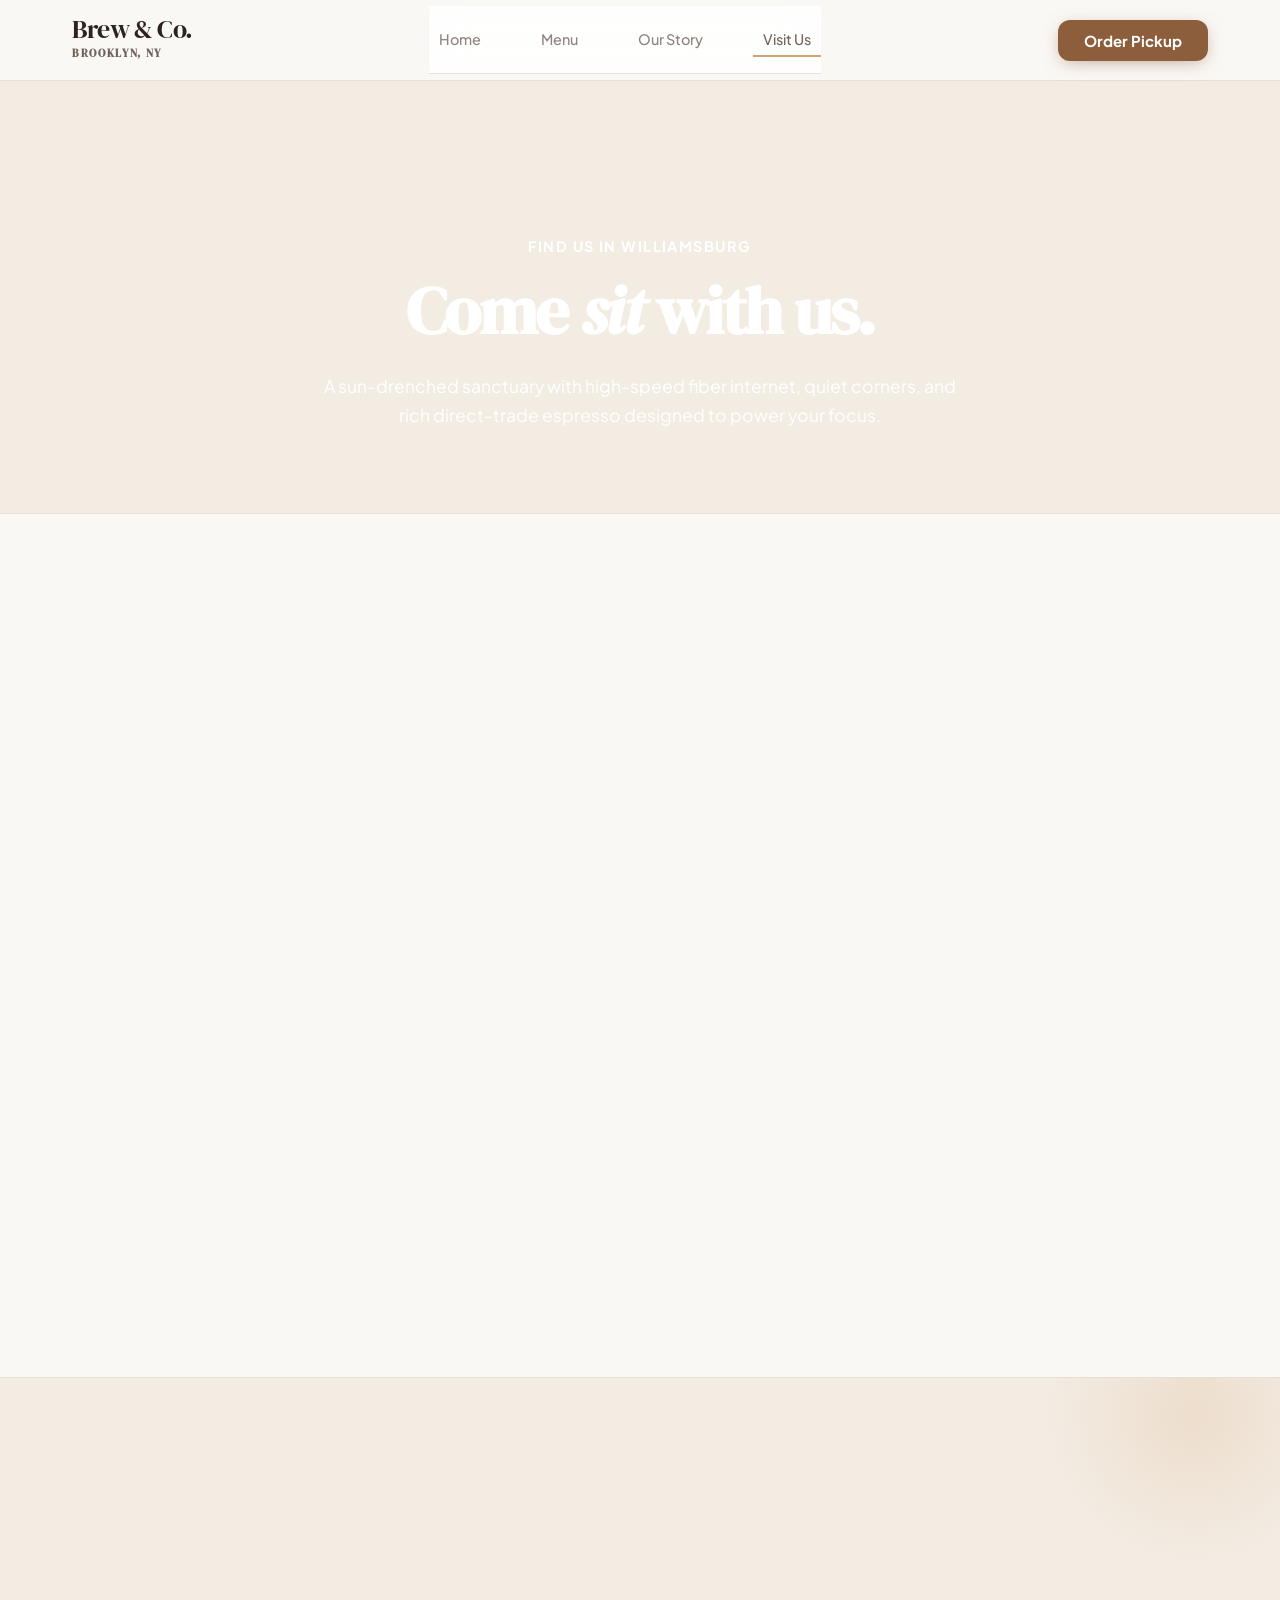
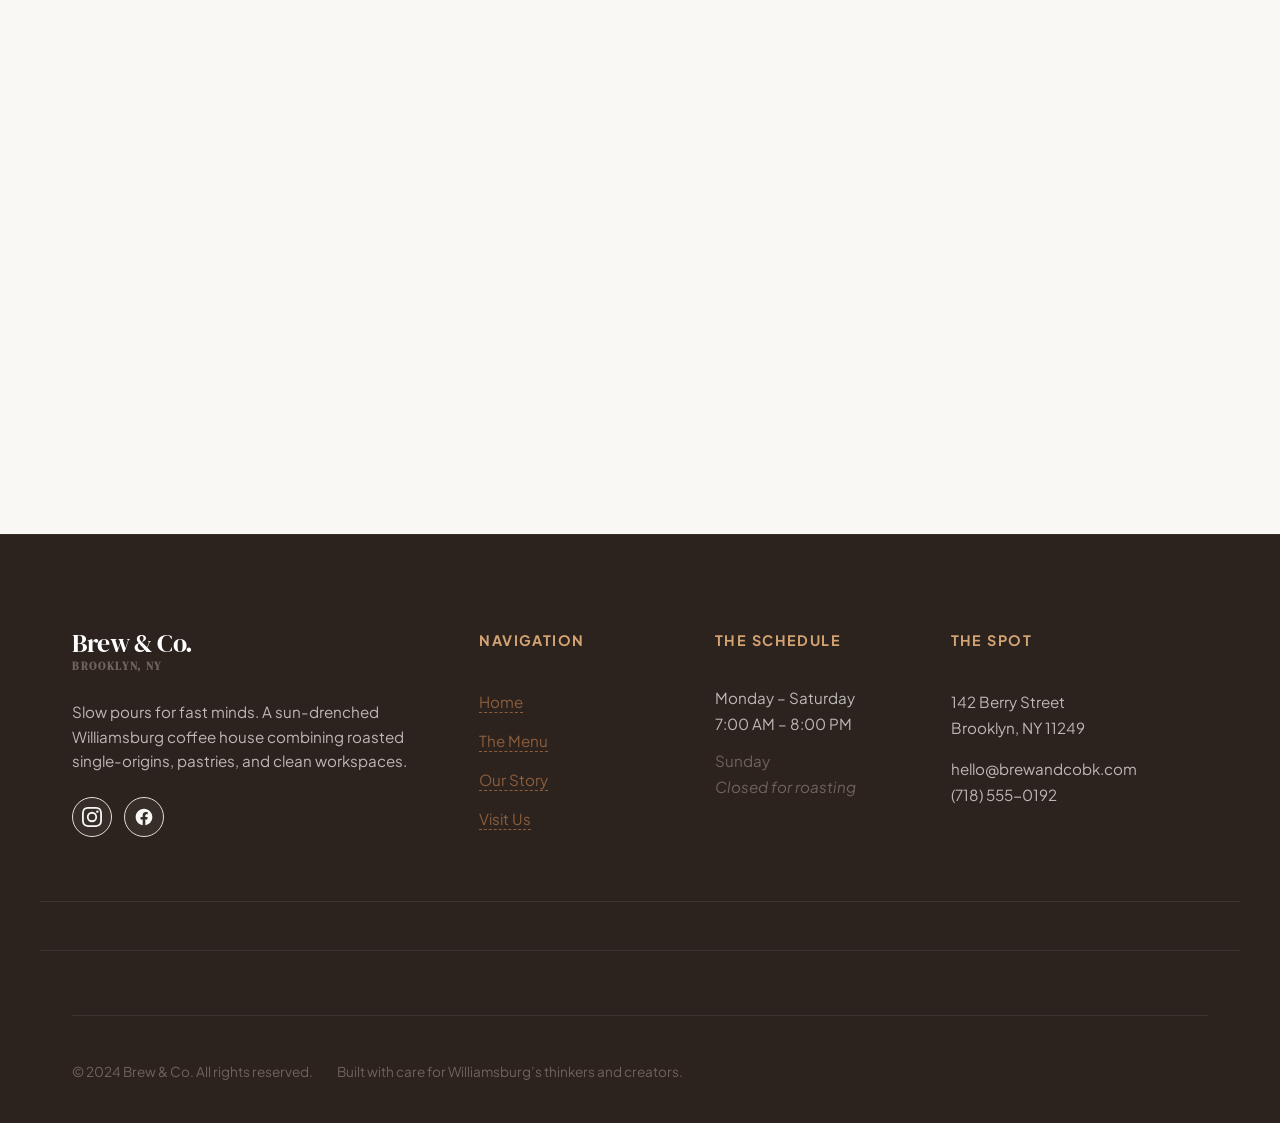
<file: contact.html>
<!DOCTYPE html>
<html lang="en">
<head>
  <meta charset="UTF-8">
  <meta name="viewport" content="width=device-width, initial-scale=1" />
  <title>Visit Us | Brew & Co. Brooklyn</title>
  
  <!-- Inline Emoji Favicon -->
  <link rel="icon" href="data:image/svg+xml,<svg xmlns=%22http://www.w3.org/2000/svg%22 viewBox=%220 0 100 100%22><text y=%22.9em%22 font-size=%2290%22>☕</text></svg>">
  
  <!-- Google Fonts Pairing -->
  <link rel="preconnect" href="https://fonts.googleapis.com">
  <link rel="preconnect" href="https://fonts.gstatic.com" crossorigin>
  <link href="https://fonts.googleapis.com/css2?family=DM+Serif+Display:ital@0;1&family=Plus+Jakarta+Sans:wght@400;500;600;700&display=swap" rel="stylesheet">
  
  <!-- Main Stylesheet -->
  <link rel="stylesheet" href="styles.css">
  
  <!-- Main Script -->
  <script src="script.js" defer></script>
<style>
@keyframes fa-emergency-reveal { to { opacity: 1 !important; visibility: visible !important; } }
.scroll-reveal:not(.is-visible),.reveal:not(.active):not(.is-visible),.fade-in:not(.visible):not(.in),.slide-in:not(.visible):not(.in),.fade-up:not(.is-visible),.fade-down:not(.is-visible),.zoom-in:not(.is-visible),.animate:not(.animated),.animate-up:not(.in),.will-animate:not(.animated),.animate-on-scroll:not(.animated):not(.in-view),.animate-on-load:not(.in-view):not(.visible),[data-aos]:not(.aos-animate),[data-reveal]:not(.in-view):not(.is-visible),[data-scroll]:not(.is-inview):not(.in-view),[data-animate]:not(.is-visible):not(.animated) { animation: fa-emergency-reveal 0.4s ease 4s forwards !important; }
</style>
<script>
(function(){try{
  var conv={'scroll-reveal':'is-visible','reveal':'active','fade-in':'visible','slide-in':'visible','fade-up':'is-visible','fade-down':'is-visible','zoom-in':'is-visible','animate-on-scroll':'animated','animate-on-load':'in-view','animate-up':'in','animate':'animated','will-animate':'animated'};
  var attrs=[['data-reveal','in-view'],['data-scroll','is-inview'],['data-animate','is-visible'],['data-aos','aos-animate']];
  function revealAllAbove(){
    var vh=window.innerHeight||document.documentElement.clientHeight;
    function pin(el,cls){el.classList.add(cls);el.style.setProperty('opacity','1','important');el.style.setProperty('visibility','visible','important');el.style.transform='';}
    Object.keys(conv).forEach(function(c){
      document.querySelectorAll('.'+c).forEach(function(el){
        if(el.getBoundingClientRect().top<vh)pin(el,conv[c]);
      });
    });
    attrs.forEach(function(a){
      document.querySelectorAll('['+a[0]+']').forEach(function(el){
        if(el.getBoundingClientRect().top<vh)pin(el,a[1]);
      });
    });
  }
  if(document.readyState==='loading')document.addEventListener('DOMContentLoaded',revealAllAbove);else revealAllAbove();
}catch(e){}})();
</script>

  <!-- SEO — injected by ForgeAI -->
  <meta name="description" content="Visit Us | Brew & Co. Brooklyn — built with ForgeAI">
  <meta name="robots" content="index, follow">
  <link rel="canonical" href="/contact.html">
  <!-- Open Graph -->
  <meta property="og:title" content="Visit Us | Brew & Co. Brooklyn">
  <meta property="og:description" content="Visit Us | Brew & Co. Brooklyn — built with ForgeAI">
  <meta property="og:type" content="website">
  <meta property="og:image" content="https://og-image.vercel.app/Visit%20Us%20%7C%20Brew%20%26%20Co.%20Brooklyn.png">
  <!-- Twitter Card -->
  <meta name="twitter:card" content="summary_large_image">
  <meta name="twitter:title" content="Visit Us | Brew & Co. Brooklyn">
  <meta name="twitter:description" content="Visit Us | Brew & Co. Brooklyn — built with ForgeAI">
  <meta name="twitter:image" content="https://og-image.vercel.app/Visit%20Us%20%7C%20Brew%20%26%20Co.%20Brooklyn.png">
  <!-- JSON-LD -->
  <script type="application/ld+json">{"@context":"https://schema.org","@type":"WebPage","name":"Visit Us | Brew & Co. Brooklyn","description":"Visit Us | Brew & Co. Brooklyn — built with ForgeAI"}</script>
</head>
<body>
  <div class="page-loader"><div class="loader-ring"></div></div>

  <!-- Loading Screen Preloader -->
  <div id="preloader" class="preloader">
    <div class="spinner"></div>
  </div>

  <!-- Sticky Header & Navigation -->
  <header class="main-header">
    <div class="container nav-container">
      <a href="index.html" class="logo">
        <span class="logo-text">Brew & Co.</span>
        <span class="logo-subtext">Brooklyn, NY</span>
      </a>
      
      <nav class="nav-menu" id="navMenu">
        <a href="index.html" class="nav-link">Home</a>
        <a href="menu.html" class="nav-link">Menu</a>
        <a href="about.html" class="nav-link">Our Story</a>
        <a href="contact.html" class="nav-link active">Visit Us</a>
      </nav>
      
      <div class="nav-actions">
        <a href="menu.html" class="btn-primary btn-sm">Order Pickup</a>
        <button class="mobile-toggle" id="mobileToggle" aria-label="Toggle Menu">
          <span></span>
          <span></span>
          <span></span>
        </button>
      </div>
    </div>
  </header>

  <!-- Main Content Wrap -->
  <main>

    <!-- SECTION 1: HERO (Simple, warm page intro) -->
    <section class="section contact-hero-section" style="background-color: var(--surface-2); padding-top: calc(var(--section-py) * 1.5); padding-bottom: calc(var(--section-py) * 0.8);">
      <div class="container text-center animate-in">
        <span class="section-eyebrow">Find Us in Williamsburg</span>
        <h1 class="hero-title" style="margin-bottom: 1.5rem;">
          Come <span class="italic-title">sit</span> with us.
        </h1>
        <p class="section-desc" style="max-width: 650px; margin: 0 auto;">
          A sun-drenched sanctuary with high-speed fiber internet, quiet corners, and rich direct-trade espresso designed to power your focus.
        </p>
      </div>
    </section>

    <!-- SECTION 2: HOURS & LOCATION DASHBOARD (Split-screen map/hours) -->
    <section class="section dashboard-section" style="background-color: var(--bg);">
      <div class="container grid-2">
        
        <!-- Left Column: Hours and directions details -->
        <div class="dashboard-details card card-bordered animate-reveal" style="padding: 3rem; background: var(--surface); display: flex; flex-direction: column; justify-content: space-between; gap: 2rem;">
          <div>
            <span class="badge-accent" style="margin-bottom: 1.5rem;">
              <span class="badge-dot"></span>
              <span>Open 6 Days a Week</span>
            </span>
            <h2 class="card-h3" style="font-family: var(--font-display); font-size: 2.2rem; margin-bottom: 1rem;">Hours & Location</h2>
            <p class="card-p" style="margin-bottom: 2rem; max-width: 90%;">We are nestled in the heart of Williamsburg, offering a peaceful harbor for Brooklyn's remote workforce and creative thinkers.</p>
            
            <div class="hours-grid" style="display: flex; flex-direction: column; gap: 1rem; border-bottom: 1px solid var(--border); padding-bottom: 2rem; margin-bottom: 2rem;">
              <div style="display: flex; justify-content: space-between; align-items: center;">
                <span style="font-weight: 600; color: var(--text);">Monday – Saturday</span>
                <span style="color: var(--muted);">7:00 AM – 8:00 PM</span>
              </div>
              <div style="display: flex; justify-content: space-between; align-items: center; color: var(--muted);">
                <span>Sunday</span>
                <span style="font-style: italic;">Closed (Roasting & resting)</span>
              </div>
            </div>

            <div class="address-details" style="display: flex; flex-direction: column; gap: 0.75rem;">
              <div style="display: flex; align-items: flex-start; gap: 1rem;">
                <span style="font-size: 1.5rem; line-height: 1;">📍</span>
                <div>
                  <h4 style="font-weight: 600; color: var(--text); margin-bottom: 0.25rem;">Address</h4>
                  <p style="color: var(--muted); font-size: 0.95rem;">142 Berry Street, Brooklyn, NY 11249</p>
                </div>
              </div>
              <div style="display: flex; align-items: flex-start; gap: 1rem; margin-top: 1rem;">
                <span style="font-size: 1.5rem; line-height: 1;">🚇</span>
                <div>
                  <h4 style="font-weight: 600; color: var(--text); margin-bottom: 0.25rem;">Transit</h4>
                  <p style="color: var(--muted); font-size: 0.95rem;">Just a 3-minute walk from the Bedford Ave L-train station.</p>
                </div>
              </div>
            </div>
          </div>

          <div style="margin-top: 1rem;">
            <a href="https://maps.google.com" target="_blank" rel="noopener noreferrer" class="btn-primary" style="width: 100%; text-align: center; justify-content: center;">
              Get Directions on Maps
            </a>
          </div>
        </div>

        <!-- Right Column: Map Embed with styled frame -->
        <div class="dashboard-map animate-reveal" style="border-radius: var(--radius-lg); overflow: hidden; border: 1px solid var(--border); box-shadow: var(--shadow); position: relative; min-height: 450px;">
          <!-- Google Maps Embed with warm-tinted overlay placeholder simulation or clean direct embed -->
          <iframe 
            src="https://www.google.com/maps/embed?pb=!1m18!1m12!1m3!1d3024.1614766945044!2d-73.96347492342985!3d40.71447263746356!2m3!1f0!2f0!3f0!3m2!1i1024!2i768!4f13.1!3m3!1m2!1s0x89c259647b0a701d%3A0x6b978d3885d53b2a!2sBerry%20St%2C%20Brooklyn%2C%20NY!5e0!3m2!1sen!2sus!4v1710182436154!5m2!1sen!2sus" 
            width="100%" 
            height="100%" 
            style="border:0; position: absolute; top:0; left:0; width:100%; height:100%;" 
            allowfullscreen="" 
            loading="lazy" 
            referrerpolicy="no-referrer-when-downgrade">
          </iframe>
        </div>

      </div>
    </section>

    <!-- SECTION 3: SPACE RESERVATION & CATERING FORM -->
    <section class="section form-section" style="background-color: var(--surface-2);">
      <div class="container" style="max-width: 800px;">
        <div class="section-header text-center animate-reveal" style="margin-bottom: 3.5rem;">
          <span class="section-eyebrow">Collaborate & Connect</span>
          <h2 class="section-title" style="font-family: var(--font-display); font-size: clamp(2rem, 4vw, 2.8rem); line-height: 1.2;">Book a Table or Request Catering</h2>
          <p class="section-desc" style="max-width: 600px; margin: 1rem auto 0;">
            Need a dedicated 10-person table with power access for a team sprint, or handcrafted catering for your Williamsburg workshop? Tell us about your plans.
          </p>
        </div>

        <form id="contactForm" class="card card-bordered animate-reveal" style="background: var(--surface); padding: 3rem; display: flex; flex-direction: column; gap: 1.5rem; box-shadow: var(--shadow-lg);">
          <div style="display: grid; grid-template-columns: repeat(auto-fit, minmax(240px, 1fr)); gap: 1.5rem;">
            <div style="display: flex; flex-direction: column; gap: 0.5rem;">
              <label for="clientName" style="font-weight: 600; font-size: 0.9rem; color: var(--text);">Your Name *</label>
              <input type="text" id="clientName" name="clientName" placeholder="e.g., Sarah Jenkins" required style="width: 100%; padding: 0.75rem 1rem; border: 1px solid var(--border); border-radius: var(--radius-sm); font-family: var(--font-body); font-size: 1rem;">
            </div>

            <div style="display: flex; flex-direction: column; gap: 0.5rem;">
              <label for="email" style="font-weight: 600; font-size: 0.9rem; color: var(--text);">Email Address *</label>
              <input type="email" id="email" name="email" placeholder="e.g., sarah@designstudio.com" required style="width: 100%; padding: 0.75rem 1rem; border: 1px solid var(--border); border-radius: var(--radius-sm); font-family: var(--font-body); font-size: 1rem;">
            </div>
          </div>

          <div style="display: grid; grid-template-columns: repeat(auto-fit, minmax(240px, 1fr)); gap: 1.5rem;">
            <div style="display: flex; flex-direction: column; gap: 0.5rem;">
              <label for="phone" style="font-weight: 600; font-size: 0.9rem; color: var(--text);">Phone Number *</label>
              <input type="tel" id="phone" name="phone" placeholder="e.g., (718) 555-0192" required style="width: 100%; padding: 0.75rem 1rem; border: 1px solid var(--border); border-radius: var(--radius-sm); font-family: var(--font-body); font-size: 1rem;">
            </div>

            <div style="display: flex; flex-direction: column; gap: 0.5rem;">
              <label for="inquiryType" style="font-weight: 600; font-size: 0.9rem; color: var(--text);">Inquiry Type *</label>
              <select id="inquiryType" name="inquiryType" required style="width: 100%; padding: 0.75rem 1rem; border: 1px solid var(--border); border-radius: var(--radius-sm); font-family: var(--font-body); font-size: 1rem; background-color: var(--surface);">
                <option value="" disabled selected>Select an option</option>
                <option value="Table Reservation">Table Reservation (Team / Study Group)</option>
                <option value="Corporate Catering">Corporate Bakery & Coffee Catering</option>
                <option value="Private Event">Full Venue Private Hire</option>
                <option value="General Feedback">General Question or Feedback</option>
              </select>
            </div>
          </div>

          <div style="display: grid; grid-template-columns: repeat(auto-fit, minmax(240px, 1fr)); gap: 1.5rem;">
            <div style="display: flex; flex-direction: column; gap: 0.5rem;">
              <label for="eventDate" style="font-weight: 600; font-size: 0.9rem; color: var(--text);">Requested Date</label>
              <input type="date" id="eventDate" name="eventDate" style="width: 100%; padding: 0.75rem 1rem; border: 1px solid var(--border); border-radius: var(--radius-sm); font-family: var(--font-body); font-size: 1rem;">
            </div>

            <div style="display: flex; flex-direction: column; gap: 0.5rem;">
              <label for="estimatedGuests" style="font-weight: 600; font-size: 0.9rem; color: var(--text);">Estimated Guest Count</label>
              <input type="number" id="estimatedGuests" name="estimatedGuests" min="1" placeholder="e.g., 8" style="width: 100%; padding: 0.75rem 1rem; border: 1px solid var(--border); border-radius: var(--radius-sm); font-family: var(--font-body); font-size: 1rem;">
            </div>
          </div>

          <div style="display: flex; flex-direction: column; gap: 0.5rem;">
            <label for="message" style="font-weight: 600; font-size: 0.9rem; color: var(--text);">Your Message or Requirements *</label>
            <textarea id="message" name="message" rows="5" placeholder="Tell us more about what you need to make your experience perfect..." required style="width: 100%; padding: 0.75rem 1rem; border: 1px solid var(--border); border-radius: var(--radius-sm); font-family: var(--font-body); font-size: 1rem; resize: vertical;"></textarea>
          </div>

          <button type="submit" class="btn-primary" style="align-self: flex-start; margin-top: 1rem;">Submit Reservation Inquiry</button>
        </form>
      </div>
    </section>

    <!-- SECTION 4: VISITOR ESSENTIALS (FAQs) -->
    <section class="section faq-section" style="background-color: var(--bg);">
      <div class="container" style="max-width: 800px;">
        <div class="section-header text-center animate-reveal" style="margin-bottom: 3.5rem;">
          <span class="section-eyebrow">Visitor Essentials</span>
          <h2 class="section-title" style="font-family: var(--font-display); font-size: clamp(2rem, 4vw, 2.8rem); line-height: 1.2;">Frequently Asked Questions</h2>
          <p class="section-desc" style="max-width: 600px; margin: 1rem auto 0;">
            Got a question about our workspace etiquette, rules, or community events? We've gathered everything you need to know below.
          </p>
        </div>

        <div class="faq-accordion-list" style="display: flex; flex-direction: column; gap: 1rem;">
          
          <!-- Accordion Item 1 -->
          <div class="card card-bordered animate-reveal" style="background: var(--surface); overflow: hidden;">
            <details class="faq-details" style="padding: 1.5rem 2rem;">
              <summary style="font-weight: 600; font-size: 1.1rem; color: var(--text); cursor: pointer; list-style: none; display: flex; justify-content: space-between; align-items: center;">
                <span>Do you allow remote work and laptops?</span>
                <span class="faq-icon" style="transition: transform 0.2s ease;">➕</span>
              </summary>
              <div style="margin-top: 1rem; color: var(--muted); line-height: 1.6; border-top: 1px solid var(--border); padding-top: 1rem;">
                Yes, absolutely! We love supporting Brooklyn's creative minds and remote workforce. We offer unthrottled 500Mbps fiber-optic Wi-Fi, and we have power outlets installed beneath every built-in banquette seat so you can stay fully powered all day. We just ask that you stay mindful of sharing larger table spaces during Peak Lunch Hours (11:30 AM – 1:30 PM).
              </div>
            </details>
          </div>

          <!-- Accordion Item 2 -->
          <div class="card card-bordered animate-reveal" style="background: var(--surface); overflow: hidden;">
            <details class="faq-details" style="padding: 1.5rem 2rem;">
              <summary style="font-weight: 600; font-size: 1.1rem; color: var(--text); cursor: pointer; list-style: none; display: flex; justify-content: space-between; align-items: center;">
                <span>What are your guidelines for phone calls or meetings?</span>
                <span class="faq-icon" style="transition: transform 0.2s ease;">➕</span>
              </summary>
              <div style="margin-top: 1rem; color: var(--muted); line-height: 1.6; border-top: 1px solid var(--border); padding-top: 1rem;">
                We ask that you use headphones for listening to audio and take short, quiet voice calls at your seat. If you need to participate in an extended video meeting or standard voice call, please step out onto our garden patio or reserve our private 10-person workspace block in advance to preserve the quiet focus of other guests.
              </div>
            </details>
          </div>

          <!-- Accordion Item 3 -->
          <div class="card card-bordered animate-reveal" style="background: var(--surface); overflow: hidden;">
            <details class="faq-details" style="padding: 1.5rem 2rem;">
              <summary style="font-weight: 600; font-size: 1.1rem; color: var(--text); cursor: pointer; list-style: none; display: flex; justify-content: space-between; align-items: center;">
                <span>Are dogs allowed in the space?</span>
                <span class="faq-icon" style="transition: transform 0.2s ease;">➕</span>
              </summary>
              <div style="margin-top: 1rem; color: var(--muted); line-height: 1.6; border-top: 1px solid var(--border); padding-top: 1rem;">
                While NYC Health Department regulations prohibit four-legged friends (except service dogs) inside our food prep area, we have a beautifully sun-drenched outdoor patio space complete with water bowls and shade umbrellas where pets are warmly welcomed!
              </div>
            </details>
          </div>

          <!-- Accordion Item 4 -->
          <div class="card card-bordered animate-reveal" style="background: var(--surface); overflow: hidden;">
            <details class="faq-details" style="padding: 1.5rem 2rem;">
              <summary style="font-weight: 600; font-size: 1.1rem; color: var(--text); cursor: pointer; list-style: none; display: flex; justify-content: space-between; align-items: center;">
                <span>Do you offer gluten-free and vegan-friendly options?</span>
                <span class="faq-icon" style="transition: transform 0.2s ease;">➕</span>
              </summary>
              <div style="margin-top: 1rem; color: var(--muted); line-height: 1.6; border-top: 1px solid var(--border); padding-top: 1rem;">
                Definitely. We pride ourselves on creating an inclusive menu. We always offer at least three gluten-free baked goods daily (our Cardamom Almond Muffin is a guest favorite) along with multiple vegan-friendly items across both our pastry case and our sustaining lunch bowls. Please consult our online Menu page to view active dietary tags.
              </div>
            </details>
          </div>

        </div>
      </div>
    </section>

  </main>

  <!-- Success Toast Modal (Hidden by default, triggered on form submit) -->
  <div id="toastSuccess" class="toast-modal" style="display: none; position: fixed; bottom: 30px; right: 30px; z-index: 9999; background: var(--accent); color: var(--surface); padding: 1rem 2rem; border-radius: var(--radius-lg); box-shadow: var(--shadow-lg); align-items: center; gap: 1rem; animation: slideUp 0.3s ease-out;">
    <span style="font-size: 1.5rem;">🌿</span>
    <div>
      <h4 style="font-weight: 700; font-size: 1rem; margin: 0;">Inquiry Submitted!</h4>
      <p style="font-size: 0.85rem; margin: 0.2rem 0 0; opacity: 0.9;">We'll get back to you within 24 hours.</p>
    </div>
  </div>

  <!-- Shared Site Footer -->
  <footer class="site-footer">
    <div class="container footer-grid">
      <div class="footer-brand">
        <a href="index.html" class="logo light">
          <span class="logo-text">Brew & Co.</span>
          <span class="logo-subtext">Brooklyn, NY</span>
        </a>
        <p class="footer-desc">Slow pours for fast minds. A sun-drenched Williamsburg coffee house combining roasted single-origins, pastries, and clean workspaces.</p>
        <div class="social-links">
          <a href="https://instagram.com" class="social-link" aria-label="Instagram">
            <svg style="width:20px; height:20px; fill:currentColor" viewBox="0 0 24 24"><path d="M12 2.163c3.204 0 3.584.012 4.85.07 3.252.148 4.771 1.691 4.919 4.919.058 1.265.069 1.645.069 4.849 0 3.205-.012 3.584-.069 4.849-.149 3.225-1.664 4.771-4.919 4.919-1.266.058-1.644.07-4.85.07-3.204 0-3.584-.012-4.849-.07-3.26-.149-4.771-1.699-4.919-4.92-.058-1.265-.07-1.644-.07-4.849 0-3.204.013-3.583.07-4.849.149-3.227 1.664-4.771 4.919-4.919 1.266-.057 1.645-.069 4.849-.069zM12 0C8.741 0 8.333.014 7.053.072 2.695.272.273 2.69.073 7.051.014 8.333 0 8.741 0 12c0 3.259.014 3.668.072 4.948.2 4.358 2.618 6.78 6.98 6.98 1.281.058 1.689.072 4.948.072 3.259 0 3.668-.014 4.948-.072 4.354-.2 6.782-2.618 6.979-6.98.059-1.28.073-1.689.073-4.948 0-3.259-.014-3.667-.072-4.947-.196-4.354-2.617-6.78-6.979-6.98C15.668.014 15.259 0 12 0zm0 5.838a6.162 6.162 0 1 0 0 12.324 6.162 6.162 0 0 0 0-12.324zM12 16a4 4 0 1 1 0-8 4 4 0 0 1 0 8zm6.406-11.845a1.44 1.44 0 1 0 0 2.881 1.44 1.44 0 0 0 0-2.881z"/></svg>
          </a>
          <a href="https://facebook.com" class="social-link" aria-label="Facebook">
            <svg style="width:20px; height:20px; fill:currentColor" viewBox="0 0 24 24"><path d="M22 12c0-5.523-4.477-10-10-10S2 6.477 2 12c0 4.991 3.657 9.128 8.438 9.878v-6.987h-2.54V12h2.54V9.797c0-2.506 1.492-3.89 3.777-3.89 1.094 0 2.238.195 2.238.195v2.46h-1.26c-1.243 0-1.63.771-1.63 1.562V12h2.773l-.443 2.89h-2.33v6.988C18.343 21.128 22 16.991 22 12z"/></svg>
          </a>
        </div>
      </div>
      
      <div class="footer-links">
        <h4 class="footer-title">Navigation</h4>
        <ul class="footer-menu">
          <li><a href="index.html">Home</a></li>
          <li><a href="menu.html">The Menu</a></li>
          <li><a href="about.html">Our Story</a></li>
          <li><a href="contact.html">Visit Us</a></li>
        </ul>
      </div>
      
      <div class="footer-hours">
        <h4 class="footer-title">The Schedule</h4>
        <p class="footer-text">Monday – Saturday<br>7:00 AM – 8:00 PM</p>
        <p class="footer-text" style="color: var(--muted);">Sunday<br><span style="font-style: italic;">Closed for roasting</span></p>
      </div>
      
      <div class="footer-contact">
        <h4 class="footer-title">The Spot</h4>
        <p class="footer-text">142 Berry Street<br>Brooklyn, NY 11249</p>
        <p class="footer-text">hello@brewandcobk.com<br>(718) 555-0192</p>
      </div>
    </div>
    
    <div class="container footer-bottom">
      <div class="divider"></div>
      <div class="footer-bottom-flex">
        <p>&copy; 2024 Brew & Co. All rights reserved.</p>
        <p>Built with care for Williamsburg’s thinkers and creators.</p>
      </div>
    </div>
  </footer>

  <style>
    /* Details tag style modifications for accordion interaction */
    .faq-details[open] .faq-icon {
      transform: rotate(45deg);
    }
    .faq-details summary {
      outline: none;
    }
    /* Simple entrance anim for toast */
    @keyframes slideUp {
      from { transform: translateY(20px); opacity: 0; }
      to { transform: translateY(0); opacity: 1; }
    }
  </style>

  <script>
    // Direct submission trigger for demo validation
    document.addEventListener('DOMContentLoaded', () => {
      const form = document.getElementById('contactForm');
      const toast = document.getElementById('toastSuccess');
      if (form) {
        form.addEventListener('submit', (e) => {
          e.preventDefault();
          
          // Display Toast
          toast.style.display = 'flex';
          form.reset();

          // Auto hide after 4 seconds
          setTimeout(() => {
            toast.style.display = 'none';
          }, 4000);
        });
      }
    });
  </script>

</body>
</html>
</file>
<file: styles.css>
/* ═══ ForgeAI Design Pack: CLEAN ═══════════════════════════════════════
   Pre-built component system — use these classes and variables.
   Override only what the brand brief demands. */

@import url('https://fonts.googleapis.com/css2?family=Fraunces:ital,opsz,wght@0,9..144,700;0,9..144,800;1,9..144,700&family=DM+Sans:opsz,wght@9..40,400;9..40,500;9..40,600;9..40,700&display=swap');

:root {
  /* Colors — will be overridden by the generated :root from the design brief */
  --bg: #ffffff;
  --surface: #f7f5f2;
  --surface-2: #edeae5;
  --text: #18130f;
  --text-muted: #6b6460;
  --primary: #e85d04;
  --primary-hover: #c44c00;
  --secondary: #219ebc;
  --accent: #ffb703;
  --border: rgba(0,0,0,0.1);

  /* Geometry */
  --radius-sm: 6px;
  --radius: 10px;
  --radius-lg: 18px;
  --radius-xl: 28px;

  /* Shadows */
  --shadow-sm: 0 2px 8px -2px rgba(0,0,0,0.1);
  --shadow: 0 6px 24px -6px rgba(0,0,0,0.14);
  --shadow-lg: 0 16px 48px -16px rgba(0,0,0,0.18);

  /* Typography */
  --font-display: 'Fraunces', Georgia, serif;
  --font-body: 'DM Sans', -apple-system, BlinkMacSystemFont, sans-serif;

  /* Layout */
  --section-py: clamp(72px,10vw,128px);
  --content-width: 1120px;
}

/* ── Reset ── */
*, *::before, *::after { box-sizing: border-box; margin: 0; padding: 0; }
html { scroll-behavior: smooth; font-size: 16px; }
body {
  font-family: var(--font-body);
  background: var(--bg);
  color: var(--text);
  line-height: 1.65;
  -webkit-font-smoothing: antialiased;
}

/* ── Typography ── */
h1, h2, h3, h4, h5, h6 {
  font-family: var(--font-display);
  font-weight: 800;
  line-height: 1.1;
  letter-spacing: -0.03em;
  color: var(--text);
}
h1 { font-size: clamp(2.4rem, 5.5vw, 4.5rem); }
h2 { font-size: clamp(1.7rem, 3.4vw, 2.8rem); }
h3 { font-size: clamp(1.2rem, 2vw, 1.5rem); }
h4 { font-size: 1.15rem; }
p  { color: var(--text-muted); line-height: 1.7; }
a  { color: var(--primary); text-decoration: none; transition: opacity .15s; }
a:hover { opacity: .8; }
ul, ol { padding-left: 1.4em; }
img { max-width: 100%; height: auto; display: block; }

/* ── Buttons ── */
.btn-primary,
a.btn-primary,
button.btn-primary {
  display: inline-flex;
  align-items: center;
  gap: 8px;
  padding: 13px 26px;
  background: var(--primary);
  color: #fff !important;
  font-family: var(--font-body);
  font-size: 0.9375rem;
  font-weight: 700;
  border: none;
  border-radius: var(--radius);
  cursor: pointer;
  transition: background .15s, transform .15s, box-shadow .15s;
  text-decoration: none !important;
  box-shadow: 0 4px 18px -4px color-mix(in srgb, var(--primary) 55%, transparent);
  white-space: nowrap;
  line-height: 1;
}
.btn-primary:hover {
  background: var(--primary-hover);
  transform: translateY(-2px);
  box-shadow: 0 8px 28px -4px color-mix(in srgb, var(--primary) 50%, transparent);
}

.btn-secondary,
a.btn-secondary,
button.btn-secondary {
  display: inline-flex;
  align-items: center;
  gap: 8px;
  padding: 12px 24px;
  background: transparent;
  color: var(--text) !important;
  font-family: var(--font-body);
  font-size: 0.9375rem;
  font-weight: 600;
  border: 1.5px solid var(--border);
  border-radius: var(--radius);
  cursor: pointer;
  transition: border-color .15s, background .15s, transform .15s;
  text-decoration: none !important;
  white-space: nowrap;
  line-height: 1;
}
.btn-secondary:hover {
  background: var(--surface);
  border-color: color-mix(in srgb, var(--text) 30%, transparent);
  transform: translateY(-1px);
}

.btn-ghost,
a.btn-ghost,
button.btn-ghost {
  background: transparent;
  border: none;
  color: var(--text-muted);
  font-family: var(--font-body);
  font-size: 0.9375rem;
  font-weight: 500;
  padding: 8px 14px;
  cursor: pointer;
  transition: color .15s;
  text-decoration: none;
}
.btn-ghost:hover { color: var(--text); }

/* ── Cards ── */
.card {
  background: var(--surface);
  border: 1px solid var(--border);
  border-radius: var(--radius-lg);
  padding: 28px;
  transition: box-shadow .22s ease, transform .22s ease;
}
.card:hover {
  box-shadow: var(--shadow);
  transform: translateY(-3px);
}
.card-white { background: #fff; }
.card-bordered { border: 2px solid var(--border); }
.card-icon {
  width: 48px; height: 48px;
  background: color-mix(in srgb, var(--primary) 12%, transparent);
  border-radius: var(--radius);
  display: flex; align-items: center; justify-content: center;
  margin-bottom: 18px;
  color: var(--primary);
  font-size: 1.3rem;
}

/* ── Navigation ── */
nav, header.site-header, .site-header, .navbar {
  position: sticky;
  top: 0;
  z-index: 100;
  background: rgba(255,255,255,0.88);
  backdrop-filter: blur(16px);
  -webkit-backdrop-filter: blur(16px);
  border-bottom: 1px solid var(--border);
  padding: 0 clamp(16px,4vw,40px);
  height: 68px;
  display: flex;
  align-items: center;
  justify-content: space-between;
  gap: 24px;
}
.nav-logo, .logo, .brand {
  font-family: var(--font-display);
  font-size: 1.25rem;
  font-weight: 800;
  color: var(--text) !important;
  text-decoration: none;
  letter-spacing: -0.04em;
  white-space: nowrap;
}
.nav-links, .nav-menu, nav ul {
  display: flex;
  align-items: center;
  gap: 6px;
  list-style: none;
  padding: 0;
}
.nav-links a, .nav-menu a, nav ul a {
  color: var(--text-muted) !important;
  font-weight: 500;
  font-size: 0.9rem;
  padding: 6px 10px;
  border-radius: var(--radius-sm);
  transition: color .15s, background .15s;
  text-decoration: none !important;
}
.nav-links a:hover, .nav-menu a:hover, nav ul a:hover {
  color: var(--text) !important;
  background: var(--surface);
}

/* ── Layout ── */
.section {
  padding: var(--section-py) clamp(16px,4vw,40px);
}
.section-sm { padding: calc(var(--section-py) * .6) clamp(16px,4vw,40px); }
.container, .wrapper, .content-wrap {
  max-width: var(--content-width);
  margin-left: auto;
  margin-right: auto;
  width: 100%;
}
.section-heading { margin-bottom: clamp(40px,6vw,72px); }
.section-label {
  display: inline-block;
  font-size: 0.72rem;
  font-weight: 700;
  letter-spacing: 0.12em;
  text-transform: uppercase;
  color: var(--primary);
  margin-bottom: 14px;
}

/* ── Hero ── */
.hero {
  padding: clamp(96px,16vw,176px) clamp(16px,4vw,40px) clamp(80px,12vw,144px);
  background: var(--surface);
  position: relative;
  overflow: hidden;
}
.hero-center { text-align: center; }
.hero-eyebrow {
  display: inline-flex;
  align-items: center;
  gap: 7px;
  background: #fff;
  border: 1px solid var(--border);
  border-radius: 999px;
  padding: 6px 16px;
  font-size: 0.8rem;
  font-weight: 700;
  color: var(--primary);
  margin-bottom: 28px;
  letter-spacing: 0.01em;
}
.hero-actions {
  display: flex;
  flex-wrap: wrap;
  gap: 12px;
  align-items: center;
  margin-top: 36px;
}
.hero-actions.centered { justify-content: center; }

/* ── Grids ── */
.grid-2 {
  display: grid;
  grid-template-columns: repeat(auto-fit, minmax(min(100%,320px),1fr));
  gap: 28px;
}
.grid-3, .features-grid {
  display: grid;
  grid-template-columns: repeat(auto-fit, minmax(min(100%,260px),1fr));
  gap: 24px;
}
.grid-4 {
  display: grid;
  grid-template-columns: repeat(auto-fit, minmax(min(100%,220px),1fr));
  gap: 20px;
}

/* ── Forms ── */
.form-group { margin-bottom: 20px; }
label {
  display: block;
  font-size: 0.875rem;
  font-weight: 600;
  color: var(--text);
  margin-bottom: 7px;
}
input:not([type="checkbox"]):not([type="radio"]):not([type="submit"]):not([type="button"]),
textarea,
select {
  font-family: var(--font-body);
  font-size: 0.9375rem;
  width: 100%;
  padding: 12px 16px;
  background: var(--surface);
  border: 1.5px solid var(--border);
  border-radius: var(--radius);
  color: var(--text);
  transition: border-color .15s, box-shadow .15s;
  outline: none;
  appearance: none;
}
input:focus, textarea:focus, select:focus {
  border-color: var(--primary);
  box-shadow: 0 0 0 3px color-mix(in srgb, var(--primary) 15%, transparent);
  background: #fff;
}
textarea { resize: vertical; min-height: 120px; }

/* ── Badges ── */
.badge {
  display: inline-flex;
  align-items: center;
  gap: 5px;
  background: var(--surface);
  border: 1px solid var(--border);
  border-radius: 999px;
  padding: 4px 12px;
  font-size: 0.75rem;
  font-weight: 600;
  color: var(--text-muted);
}
.badge-primary {
  background: color-mix(in srgb, var(--primary) 10%, transparent);
  border-color: color-mix(in srgb, var(--primary) 25%, transparent);
  color: var(--primary);
}
.badge-accent {
  background: color-mix(in srgb, var(--accent) 15%, transparent);
  border-color: color-mix(in srgb, var(--accent) 30%, transparent);
  color: color-mix(in srgb, var(--accent) 80%, var(--text));
}

/* ── Stats ── */
.stat-value {
  font-family: var(--font-display);
  font-size: clamp(2rem,4vw,3rem);
  font-weight: 800;
  color: var(--primary);
  letter-spacing: -0.04em;
  line-height: 1;
}
.stat-label {
  font-size: 0.875rem;
  color: var(--text-muted);
  font-weight: 500;
  margin-top: 4px;
}

/* ── Testimonials ── */
.testimonial {
  background: var(--surface);
  border: 1px solid var(--border);
  border-radius: var(--radius-lg);
  padding: 28px 32px;
}
.testimonial-text {
  font-size: 1rem;
  line-height: 1.7;
  color: var(--text);
  font-style: italic;
  margin-bottom: 20px;
  quotes: '“' '”';
}
.testimonial-text::before { content: open-quote; }
.testimonial-text::after  { content: close-quote; }
.testimonial-author { font-weight: 700; color: var(--text); font-size: 0.9375rem; }
.testimonial-role   { color: var(--text-muted); font-size: 0.8125rem; margin-top: 2px; }
.testimonial-avatar {
  width: 44px; height: 44px;
  border-radius: 50%;
  object-fit: cover;
  margin-bottom: 16px;
}

/* ── Dividers ── */
.divider { height: 1px; background: var(--border); margin: 0; }
.section-divider { height: 1px; background: linear-gradient(90deg, transparent, var(--border), transparent); }

/* ── Pricing card ── */
.pricing-card {
  background: var(--surface);
  border: 1.5px solid var(--border);
  border-radius: var(--radius-lg);
  padding: 36px 32px;
  text-align: center;
}
.pricing-card.featured {
  background: var(--primary);
  border-color: var(--primary);
  color: #fff;
}
.pricing-card.featured p,
.pricing-card.featured .stat-label { color: rgba(255,255,255,.75); }
.pricing-card.featured h2,
.pricing-card.featured h3 { color: #fff; }
.price {
  font-family: var(--font-display);
  font-size: clamp(2.5rem,5vw,3.5rem);
  font-weight: 800;
  letter-spacing: -0.05em;
  line-height: 1;
}
.price sup { font-size: .5em; vertical-align: super; }
.price-period { font-size: 0.875rem; color: var(--text-muted); font-weight: 500; }
.feature-list { list-style: none; padding: 0; text-align: left; }
.feature-list li { padding: 7px 0; border-bottom: 1px solid var(--border); font-size: 0.9rem; color: var(--text-muted); }
.feature-list li::before { content: '✓ '; color: var(--primary); font-weight: 700; }

/* ── Footer ── */
footer, .footer {
  background: var(--text);
  color: rgba(255,255,255,.65);
  padding: clamp(56px,8vw,96px) clamp(16px,4vw,40px) 40px;
}
.footer-grid {
  display: grid;
  grid-template-columns: repeat(auto-fit, minmax(160px,1fr));
  gap: 40px;
  max-width: var(--content-width);
  margin: 0 auto 48px;
}
footer a, .footer a { color: rgba(255,255,255,.6); transition: color .15s; text-decoration: none; }
footer a:hover, .footer a:hover { color: #fff; }
.footer-logo { color: #fff !important; font-family: var(--font-display); font-size: 1.15rem; font-weight: 800; letter-spacing: -0.03em; }
.footer-bottom {
  border-top: 1px solid rgba(255,255,255,.08);
  padding-top: 28px;
  max-width: var(--content-width);
  margin: 0 auto;
  font-size: 0.8125rem;
  display: flex;
  align-items: center;
  justify-content: space-between;
  flex-wrap: wrap;
  gap: 12px;
}

/* ── Image helpers ── */
.img-cover { object-fit: cover; width: 100%; height: 100%; }
.img-rounded { border-radius: var(--radius-lg); }
.img-shadow { box-shadow: var(--shadow-lg); }
.aspect-hero { aspect-ratio: 16/7; }
.aspect-card { aspect-ratio: 4/3; }
.aspect-square { aspect-ratio: 1; }

/* ── Utility ── */
.text-center { text-align: center; }
.text-muted { color: var(--text-muted); }
.text-primary { color: var(--primary); }
.text-accent { color: var(--accent); }
.mt-auto { margin-top: auto; }
.gap-2 { gap: 8px; }
.gap-3 { gap: 12px; }
.gap-4 { gap: 16px; }
.flex { display: flex; }
.flex-col { flex-direction: column; }
.items-center { align-items: center; }
.justify-center { justify-content: center; }
.justify-between { justify-content: space-between; }
.flex-wrap { flex-wrap: wrap; }
.sr-only { position: absolute; width: 1px; height: 1px; padding: 0; margin: -1px; overflow: hidden; clip: rect(0,0,0,0); border: 0; }

/* ── Animations ── */
@keyframes fp-fade-up {
  from { opacity: 0; transform: translateY(28px); }
  to   { opacity: 1; transform: translateY(0); }
}
@keyframes fp-fade-in { from { opacity: 0; } to { opacity: 1; } }
.animate-in { animation: fp-fade-up 0.55s cubic-bezier(.22,1,.36,1) both; }
.animate-in-delay-1 { animation-delay: .08s; }
.animate-in-delay-2 { animation-delay: .16s; }
.animate-in-delay-3 { animation-delay: .24s; }

/* ── Responsive ── */
@media (max-width: 768px) {
  h1 { font-size: 2.2rem; }
  h2 { font-size: 1.6rem; }
  .hero { padding: 72px 20px 56px; }
  .section { padding: 56px 20px; }
  nav, .site-header, .navbar { height: auto; min-height: 60px; padding: 12px 20px; }
  .nav-links, .nav-menu, nav ul { display: none; }
  .grid-2, .grid-3, .grid-4, .features-grid { grid-template-columns: 1fr; }
  .footer-grid { grid-template-columns: 1fr 1fr; }
}
@media (max-width: 480px) {
  .footer-grid { grid-template-columns: 1fr; }
  .pricing-card { padding: 28px 20px; }
}

/* ── Site Styles ── */
/* ==========================================================================
   BREW & CO. - PREMIUM STYLESHEET
   Vibe: Sun-drenched, artisanal, intellectual, welcoming, grounded, tactile.
   ========================================================================== */

/* --------------------------------------------------------------------------
   1. CUSTOM VARIABLES & PACK INJECTIONS
   -------------------------------------------------------------------------- */
:root {
  /* Brand Palette */
  --bg: #FAF8F5;
  --surface: #FFFFFF;
  --surface-2: #F3ECE3;
  --text: #2C221E;
  --muted: #70635C;
  --text-muted: #70635C;
  --primary: #8C5E3C;
  --primary-hover: #734A2E;
  --secondary: #D4A373;
  --accent: #4F6F52;
  --border: #E6DFD5;

  /* Typography & Scale */
  --font-display: "DM Serif Display", serif;
  --font-body: "Plus Jakarta Sans", sans-serif;
  
  --h1: clamp(2.5rem, 6vw, 4.2rem);
  --h2: clamp(1.8rem, 4vw, 2.8rem);
  --h3: clamp(1.3rem, 2.5vw, 1.7rem);
  --body: clamp(0.95rem, 1.5vw, 1.1rem);

  /* Layout, Spacing & Motion */
  --radius: 12px;
  --radius-sm: 6px;
  --radius-lg: 20px;
  --shadow: 0 4px 20px rgba(44, 34, 30, 0.04);
  --shadow-lg: 0 12px 32px -12px rgba(44, 34, 30, 0.08);
  --section-py: clamp(4rem, 8vw, 8rem);
  --content-width: 1200px;
  --transition: all 0.3s cubic-bezier(0.16, 1, 0.3, 1);
}

/* --------------------------------------------------------------------------
   2. BASE RESET & GENERAL STYLES
   -------------------------------------------------------------------------- */
* {
  box-sizing: border-box;
  margin: 0;
  padding: 0;
}

html {
  scroll-behavior: smooth;
  font-size: 16px;
  background-color: var(--bg);
}

body {
  font-family: var(--font-body);
  color: var(--text);
  background-color: var(--bg);
  line-height: 1.6;
  -webkit-font-smoothing: antialiased;
  overflow-x: hidden;
}

img, video {
  max-width: 100%;
  height: auto;
  display: block;
}

iframe {
  border: none;
}

a {
  color: inherit;
  text-decoration: none;
  transition: var(--transition);
}

/* --------------------------------------------------------------------------
   3. TYPOGRAPHY & LAYOUT UTILITIES
   -------------------------------------------------------------------------- */
h1, h2, h3, h4, h5, h6 {
  color: var(--text);
  font-weight: 400;
  line-height: 1.15;
}

.italic-title {
  font-family: var(--font-display);
  font-style: italic;
}

.section {
  padding: var(--section-py) 0;
  position: relative;
}

.container {
  max-width: var(--content-width);
  margin: 0 auto;
  padding: 0 2rem;
  width: 100%;
}

.text-center { text-align: center; }
.align-center { align-items: center; }

/* Grid Systems */
.grid-2 {
  display: grid;
  grid-template-columns: repeat(2, 1fr);
  gap: 3rem;
}

.grid-3 {
  display: grid;
  grid-template-columns: repeat(3, 1fr);
  gap: 2rem;
}

/* --------------------------------------------------------------------------
   4. COMPONENT STYLES (BUTTONS, CARDS, BADGES)
   -------------------------------------------------------------------------- */
/* Buttons - Custom offset outline transition */
.btn-primary, .btn-secondary, .btn-ghost {
  display: inline-flex;
  align-items: center;
  justify-content: center;
  padding: 0.9rem 2rem;
  font-family: var(--font-body);
  font-weight: 600;
  font-size: 0.95rem;
  border-radius: var(--radius-sm);
  cursor: pointer;
  transition: var(--transition);
  position: relative;
  outline: 2px solid transparent;
  outline-offset: 0px;
}

.btn-primary {
  background-color: var(--primary);
  color: var(--surface);
  border: 1px solid var(--primary);
}

.btn-primary:hover {
  background-color: var(--primary-hover);
  border-color: var(--primary-hover);
  outline: 2px solid var(--primary);
  outline-offset: 4px;
}

.btn-secondary {
  background-color: transparent;
  color: var(--text);
  border: 1px solid var(--border);
}

.btn-secondary:hover {
  background-color: var(--surface-2);
  border-color: var(--muted);
  outline: 2px solid var(--secondary);
  outline-offset: 4px;
}

.btn-ghost {
  background-color: transparent;
  color: var(--text);
  border: 1px solid transparent;
}

.btn-ghost:hover {
  background-color: var(--surface-2);
}

.btn-sm {
  padding: 0.5rem 1.2rem;
  font-size: 0.85rem;
}

/* Badges & Eyebrows */
.badge-accent {
  display: inline-flex;
  align-items: center;
  gap: 0.5rem;
  background-color: var(--surface-2);
  border: 1px solid var(--border);
  padding: 0.4rem 1rem;
  border-radius: 50px;
  font-size: 0.85rem;
  font-weight: 600;
  color: var(--muted);
}

.badge-dot {
  width: 8px;
  height: 8px;
  background-color: var(--accent);
  border-radius: 50%;
  display: inline-block;
}

.section-eyebrow {
  font-family: var(--font-body);
  font-size: 0.9rem;
  font-weight: 700;
  text-transform: uppercase;
  letter-spacing: 0.1em;
  color: var(--secondary);
  display: block;
  margin-bottom: 1rem;
}

.section-eyebrow.light {
  color: var(--surface-2);
  opacity: 0.9;
}

/* Cards (Standard & White) */
.card {
  border-radius: var(--radius);
  background-color: var(--surface);
  overflow: hidden;
  transition: var(--transition);
}

.card-bordered {
  border: 1px solid var(--border);
  box-shadow: var(--shadow-lg);
}

.card:hover {
  transform: translateY(-4px);
  box-shadow: 0 16px 40px -10px rgba(44, 34, 30, 0.12);
}

/* Slow zoom & sepia/warm image hover motif */
.card-img-wrapper, .menu-item-img-container {
  overflow: hidden;
  position: relative;
  background-color: var(--surface-2);
}

.card-img, .menu-item-img {
  width: 100%;
  height: 250px;
  object-fit: cover;
  filter: sepia(10%);
  transition: transform 0.6s cubic-bezier(0.16, 1, 0.3, 1), filter 0.6s ease;
}

.card:hover .card-img,
.menu-item-card:hover .menu-item-img {
  transform: scale(1.04);
  filter: sepia(0%);
}

.card-body {
  padding: 2rem;
}

.card-tag {
  font-size: 0.75rem;
  text-transform: uppercase;
  letter-spacing: 0.05em;
  font-weight: 700;
  color: var(--primary);
  margin-bottom: 0.5rem;
  display: inline-block;
}

.card-h3 {
  font-size: 1.4rem;
  font-weight: 600;
  margin-bottom: 0.75rem;
  color: var(--text);
}

.card-p {
  color: var(--muted);
  font-size: 0.95rem;
  line-height: 1.6;
}

/* --------------------------------------------------------------------------
   5. HEADER, NAVIGATION & PRELOADER
   -------------------------------------------------------------------------- */
.preloader {
  position: fixed;
  top: 0;
  left: 0;
  width: 100%;
  height: 100%;
  background-color: var(--bg);
  z-index: 9999;
  display: flex;
  align-items: center;
  justify-content: center;
  transition: opacity 0.5s ease, visibility 0.5s ease;
}

.preloader.fade-out {
  opacity: 0;
  visibility: hidden;
}

.spinner {
  width: 40px;
  height: 40px;
  border: 3px solid var(--border);
  border-top-color: var(--primary);
  border-radius: 50%;
  animation: spin 1s infinite linear;
}

@keyframes spin {
  to { transform: rotate(360deg); }
}

.main-header {
  position: sticky;
  top: 0;
  z-index: 100;
  background-color: rgba(250, 248, 245, 0.85);
  backdrop-filter: blur(12px);
  -webkit-backdrop-filter: blur(12px);
  border-bottom: 1px solid var(--border);
  transition: var(--transition);
}

.nav-container {
  display: flex;
  align-items: center;
  justify-content: space-between;
  height: 80px;
}

.logo {
  display: flex;
  flex-direction: column;
}

.logo-text {
  font-family: var(--font-display);
  font-size: 1.6rem;
  font-weight: 400;
  line-height: 1;
}

.logo-subtext {
  font-size: 0.7rem;
  text-transform: uppercase;
  letter-spacing: 0.15em;
  color: var(--muted);
  margin-top: 2px;
}

.nav-menu {
  display: flex;
  align-items: center;
  gap: 2.5rem;
}

.nav-link {
  font-size: 0.95rem;
  font-weight: 500;
  color: var(--text);
  opacity: 0.8;
  position: relative;
  padding: 0.5rem 0;
}

.nav-link:hover, .nav-link.active {
  opacity: 1;
}

.nav-link::after {
  content: '';
  position: absolute;
  bottom: 0;
  left: 0;
  width: 0;
  height: 2px;
  background-color: var(--secondary);
  transition: var(--transition);
}

.nav-link:hover::after, .nav-link.active::after {
  width: 100%;
}

.nav-actions {
  display: flex;
  align-items: center;
  gap: 1rem;
}

/* Mobile Toggle Hamburger */
.mobile-toggle {
  display: none;
  background: none;
  border: none;
  cursor: pointer;
  flex-direction: column;
  gap: 6px;
  width: 30px;
  padding: 4px;
}

.mobile-toggle span {
  display: block;
  width: 100%;
  height: 2px;
  background-color: var(--text);
  transition: var(--transition);
}

/* --------------------------------------------------------------------------
   6. HERO SECTIONS
   -------------------------------------------------------------------------- */
/* Home Hero with full screen background overlay motif */
.hero-section {
  position: relative;
  min-height: 85vh;
  display: flex;
  align-items: center;
  color: var(--surface);
  overflow: hidden;
}

.hero-bg {
  position: absolute;
  top: 0;
  left: 0;
  width: 100%;
  height: 100%;
  z-index: 1;
}

.hero-img {
  width: 100%;
  height: 100%;
  object-fit: cover;
}

.hero-overlay {
  position: absolute;
  inset: 0;
  background: linear-gradient(
    to right,
    rgba(44, 34, 30, 0.92) 20%,
    rgba(44, 34, 30, 0.4) 60%,
    rgba(44, 34, 30, 0.1) 100%
  );
  z-index: 2;
}

.hero-content {
  position: relative;
  z-index: 3;
  max-width: 700px;
}

.hero-content .badge-accent {
  background-color: rgba(255, 255, 255, 0.1);
  border-color: rgba(255, 255, 255, 0.15);
  color: var(--surface);
  margin-bottom: 2rem;
}

.hero-title {
  font-family: var(--font-display);
  font-size: var(--h1);
  color: var(--surface);
  line-height: 1.1;
  margin-bottom: 1.5rem;
}

.hero-subtitle {
  font-size: 1.15rem;
  color: rgba(255, 255, 255, 0.85);
  margin-bottom: 2.5rem;
  max-width: 600px;
}

.hero-ctas {
  display: flex;
  gap: 1rem;
}

.hero-ctas .btn-secondary {
  color: var(--surface);
  border-color: rgba(255, 255, 255, 0.3);
}

.hero-ctas .btn-secondary:hover {
  background-color: rgba(255, 255, 255, 0.1);
}

/* --------------------------------------------------------------------------
   7. PAGE SECTIONS & SPECIFIC LAYOUTS
   -------------------------------------------------------------------------- */
.section-header {
  max-width: 700px;
  margin: 0 auto 4rem auto;
}

.section-title {
  font-family: var(--font-display);
  font-size: var(--h2);
  margin-bottom: 1.2rem;
  color: var(--text);
}

.section-title.light {
  color: var(--surface);
}

.section-desc {
  font-size: 1.1rem;
  color: var(--muted);
}

.max-w-600 {
  max-width: 600px;
  margin-left: auto;
  margin-right: auto;
}

/* Thin ruled section separator motif */
.section-separator {
  height: 1px;
  background: linear-gradient(90deg, transparent 5%, var(--border) 50%, transparent 95%);
  width: 100%;
}

/* The Space Accent Banner Block */
.accent-bg {
  background-color: var(--accent);
  color: var(--surface);
}

.accent-bg .section-title,
.accent-bg .card-h3,
.accent-bg p {
  color: var(--surface);
}

.accent-bg .card-p {
  color: rgba(255, 255, 255, 0.85);
}

/* --------------------------------------------------------------------------
   8. MENU PAGE SPECIFICS
   -------------------------------------------------------------------------- */
.menu-hero {
  background-color: var(--surface-2);
  padding: calc(var(--section-py) * 1.5) 0 calc(var(--section-py) * 1) 0;
}

.page-title {
  font-family: var(--font-display);
  font-size: var(--h1);
  margin-bottom: 1.5rem;
}

/* Sticky filter bar */
.menu-filter-bar {
  display: flex;
  justify-content: center;
  flex-wrap: wrap;
  gap: 0.75rem;
  margin-top: 3rem;
  padding: 0.5rem;
  background-color: var(--surface);
  border: 1px solid var(--border);
  border-radius: 50px;
  width: fit-content;
  margin-left: auto;
  margin-right: auto;
  box-shadow: var(--shadow);
}

.filter-btn {
  background: none;
  border: none;
  padding: 0.6rem 1.4rem;
  font-family: var(--font-body);
  font-size: 0.9rem;
  font-weight: 600;
  color: var(--muted);
  border-radius: 50px;
  cursor: pointer;
  transition: var(--transition);
}

.filter-btn:hover, .filter-btn.active {
  background-color: var(--primary);
  color: var(--surface);
}

/* Listings Grid */
.menu-listings-section {
  background-color: var(--bg);
}

.menu-category-group {
  margin-bottom: 5rem;
}

.menu-category-group:last-of-type {
  margin-bottom: 0;
}

.category-header {
  margin-bottom: 2.5rem;
  border-left: 4px solid var(--secondary);
  padding-left: 1.5rem;
}

.category-title {
  font-family: var(--font-display);
  font-size: 2rem;
  margin-bottom: 0.5rem;
}

.category-subtitle {
  color: var(--muted);
  font-size: 1rem;
}

.menu-grid {
  display: grid;
  grid-template-columns: repeat(2, 1fr);
  gap: 2rem;
}

.menu-item-card {
  display: flex;
  flex-direction: row;
  height: 180px;
}

.menu-item-img-container {
  width: 40%;
  position: relative;
}

.menu-item-img {
  width: 100%;
  height: 100%;
  object-fit: cover;
}

.menu-item-tags {
  position: absolute;
  top: 10px;
  left: 10px;
  display: flex;
  flex-direction: column;
  gap: 5px;
}

.diet-tag {
  font-size: 0.7rem;
  font-weight: 700;
  padding: 0.25rem 0.6rem;
  border-radius: 50px;
  background-color: var(--surface);
  color: var(--accent);
  border: 1px solid var(--border);
}

.menu-item-details {
  width: 60%;
  padding: 1.5rem;
  display: flex;
  flex-direction: column;
  justify-content: space-between;
}

.menu-item-header {
  display: flex;
  justify-content: space-between;
  align-items: flex-start;
  gap: 1rem;
}

.item-name {
  font-weight: 600;
  font-size: 1.1rem;
  color: var(--text);
  line-height: 1.2;
}

.item-price {
  font-weight: 700;
  color: var(--primary);
  font-size: 1.1rem;
}

.item-description {
  font-size: 0.9rem;
  color: var(--muted);
  margin-top: 0.5rem;
  display: -webkit-box;
  -webkit-line-clamp: 3;
  -webkit-box-orient: vertical;
  overflow: hidden;
}

/* --------------------------------------------------------------------------
   9. FORMS, INPUTS & CONTACT INTERFACES
   -------------------------------------------------------------------------- */
form {
  width: 100%;
}

.form-grid {
  display: grid;
  grid-template-columns: repeat(2, 1fr);
  gap: 1.5rem;
  margin-bottom: 1.5rem;
}

.form-group {
  display: flex;
  flex-direction: column;
  gap: 0.5rem;
}

.form-group.full-width {
  grid-column: span 2;
}

label {
  font-size: 0.85rem;
  font-weight: 600;
  color: var(--text);
  text-transform: uppercase;
  letter-spacing: 0.05em;
}

input, textarea, select {
  font-family: var(--font-body);
  font-size: 1rem;
  padding: 0.9rem 1.2rem;
  border-radius: var(--radius-sm);
  border: 1px solid var(--border);
  background-color: var(--surface);
  color: var(--text);
  transition: var(--transition);
  width: 100%;
}

input:focus, textarea:focus, select:focus {
  outline: none;
  border-color: var(--primary);
  box-shadow: 0 0 0 3px rgba(140, 94, 60, 0.1);
}

textarea {
  resize: vertical;
  min-height: 120px;
}

/* Booking, maps, and hours cards styling */
.hours-grid {
  font-size: 1rem;
}

.address-details p {
  margin-top: 2px;
}

/* FAQ Accordion Styling */
.faq-container {
  max-width: 800px;
  margin: 0 auto;
  display: flex;
  flex-direction: column;
  gap: 1rem;
}

.faq-item {
  border: 1px solid var(--border);
  border-radius: var(--radius);
  background-color: var(--surface);
  overflow: hidden;
  transition: var(--transition);
}

.faq-header {
  padding: 1.5rem 2rem;
  display: flex;
  justify-content: space-between;
  align-items: center;
  cursor: pointer;
  background: none;
  border: none;
  width: 100%;
  text-align: left;
  font-family: var(--font-body);
  font-weight: 600;
  font-size: 1.1rem;
  color: var(--text);
  transition: var(--transition);
}

.faq-icon {
  font-size: 1rem;
  color: var(--secondary);
  transition: transform 0.3s ease;
}

.faq-content {
  padding: 0 2rem;
  max-height: 0;
  overflow: hidden;
  transition: max-height 0.3s cubic-bezier(0.16, 1, 0.3, 1), padding 0.3s ease;
  color: var(--muted);
  font-size: 1rem;
  line-height: 1.6;
}

.faq-item.active .faq-content {
  padding-bottom: 1.5rem;
}

.faq-item.active .faq-icon {
  transform: rotate(45deg);
}

/* --------------------------------------------------------------------------
   10. ENTRANCE & SCROLL ANIMATIONS
   -------------------------------------------------------------------------- */
.animate-in {
  opacity: 0;
  transform: translateY(30px);
  animation: fadeUp 0.8s cubic-bezier(0.16, 1, 0.3, 1) forwards;
}

@keyframes fadeUp {
  to {
    opacity: 1;
    transform: translateY(0);
  }
}

.animate-reveal {
  opacity: 0;
  transform: translateY(40px);
  transition: opacity 0.8s cubic-bezier(0.16, 1, 0.3, 1), transform 0.8s cubic-bezier(0.16, 1, 0.3, 1);
}

.animate-reveal.active {
  opacity: 1;
  transform: translateY(0);
}

/* --------------------------------------------------------------------------
   11. FOOTER SYSTEM
   -------------------------------------------------------------------------- */
.main-footer {
  background-color: #241B18; /* Extra deep roasted bean tint */
  color: #E6DFD5;
  padding: 5rem 0 3rem 0;
  font-size: 0.95rem;
}

.footer-grid {
  display: grid;
  grid-template-columns: 2fr 1fr 1fr 1.5fr;
  gap: 4rem;
  border-bottom: 1px solid rgba(230, 223, 213, 0.1);
  padding-bottom: 4rem;
  margin-bottom: 3rem;
}

.footer-brand {
  display: flex;
  flex-direction: column;
  gap: 1.5rem;
}

.footer-brand .logo-text {
  color: var(--surface);
}

.footer-brand-desc {
  color: rgba(230, 223, 213, 0.7);
  max-width: 320px;
}

.footer-heading {
  font-family: var(--font-body);
  font-size: 0.85rem;
  font-weight: 700;
  text-transform: uppercase;
  letter-spacing: 0.1em;
  color: var(--secondary);
  margin-bottom: 1.5rem;
}

.footer-links {
  display: flex;
  flex-direction: column;
  gap: 1rem;
}

.footer-links a {
  color: rgba(230, 223, 213, 0.7);
}

.footer-links a:hover {
  color: var(--surface);
  transform: translateX(4px);
}

.footer-contact-item {
  color: rgba(230, 223, 213, 0.7);
  margin-bottom: 1rem;
}

.footer-bottom {
  display: flex;
  justify-content: space-between;
  align-items: center;
  color: rgba(230, 223, 213, 0.5);
  font-size: 0.85rem;
}

.footer-socials {
  display: flex;
  gap: 1.5rem;
}

.footer-socials a:hover {
  color: var(--surface);
}

/* --------------------------------------------------------------------------
   12. MEDIA QUERY BREAKPOINTS (MOBILE-FIRST)
   -------------------------------------------------------------------------- */

/* Tablet & Smaller Desktops (< 960px) */
@media (max-width: 960px) {
  :root {
    --section-py: clamp(3rem, 6vw, 5rem);
  }

  .grid-3 {
    grid-template-columns: repeat(2, 1fr);
    gap: 1.5rem;
  }

  .grid-2 {
    grid-template-columns: 1fr;
    gap: 3rem;
  }

  .menu-grid {
    grid-template-columns: 1fr;
    gap: 1.5rem;
  }

  .footer-grid {
    grid-template-columns: repeat(2, 1fr);
    gap: 3rem;
  }
}

/* Mobile Devices (< 640px) */
@media (max-width: 640px) {
  .nav-menu {
    position: fixed;
    top: 80px;
    left: 0;
    width: 100%;
    height: calc(100vh - 80px);
    background-color: var(--bg);
    flex-direction: column;
    padding: 3rem 2rem;
    gap: 2rem;
    align-items: flex-start;
    transform: translateX(100%);
    transition: transform 0.4s cubic-bezier(0.16, 1, 0.3, 1);
    border-top: 1px solid var(--border);
  }

  .nav-menu.active {
    transform: translateX(0);
  }

  .mobile-toggle {
    display: flex;
  }

  .mobile-toggle.active span:nth-child(1) {
    transform: translateY(8px) rotate(45deg);
  }

  .mobile-toggle.active span:nth-child(2) {
    opacity: 0;
  }

  .mobile-toggle.active span:nth-child(3) {
    transform: translateY(-8px) rotate(-45deg);
  }

  .grid-3 {
    grid-template-columns: 1fr;
  }

  .hero-section {
    min-height: 70vh;
  }

  .hero-ctas {
    flex-direction: column;
    width: 100%;
  }

  .hero-ctas .btn-primary,
  .hero-ctas .btn-secondary {
    width: 100%;
    text-align: center;
  }

  .menu-item-card {
    flex-direction: column;
    height: auto;
  }

  .menu-item-img-container {
    width: 100%;
    height: 180px;
  }

  .menu-item-details {
    width: 100%;
    padding: 1.25rem;
  }

  .form-grid {
    grid-template-columns: 1fr;
    gap: 1rem;
  }

  .form-group.full-width {
    grid-column: span 1;
  }

  .footer-grid {
    grid-template-columns: 1fr;
    gap: 2.5rem;
  }

  .footer-bottom {
    flex-direction: column;
    gap: 1.5rem;
    text-align: center;
  }

  /* Sticky filter bar scrollable wrapper for small screens */
  .menu-filter-bar {
    width: 100%;
    overflow-x: auto;
    justify-content: flex-start;
    white-space: nowrap;
    padding: 0.4rem;
    border-radius: var(--radius);
  }

  .filter-btn {
    padding: 0.5rem 1rem;
    font-size: 0.85rem;
  }
}

/* ── Styles for remaining classes (round 1) ── */
/* ==========================================================================
   BREW & CO. - ADDITION STYLES
   ========================================================================== */

/* Utility Classes */
.text-white {
  color: #FFFFFF !important;
}

.text-white-muted {
  color: rgba(255, 255, 255, 0.7) !important;
}

.mt-4 {
  margin-top: 1rem;
}

.position-relative {
  position: relative;
}

/* SECTION 2: THE DAILY RITUAL (Core Offerings Grid) */
.offerings-section {
  padding: var(--section-py) 0;
  background-color: var(--bg);
}

.offerings-grid {
  display: grid;
  grid-template-columns: repeat(auto-fit, minmax(300px, 1fr));
  gap: 2rem;
  margin-top: 3rem;
}

/* SECTION: THE CREATIVE SPACE */
.space-section {
  padding: var(--section-py) 0;
  background-color: var(--text); /* Deep cozy dark background */
  color: var(--surface);
  overflow: hidden;
}

.space-content {
  display: flex;
  flex-direction: column;
  justify-content: center;
}

.space-features {
  display: grid;
  grid-template-columns: 1fr;
  gap: 1.5rem;
  margin: 2.5rem 0;
}

@media (min-width: 768px) {
  .space-features {
    grid-template-columns: 1fr 1fr;
  }
}

.space-features li {
  display: flex;
  align-items: flex-start;
  gap: 1rem;
}

.feature-icon {
  display: flex;
  align-items: center;
  justify-content: center;
  width: 40px;
  height: 40px;
  background: rgba(255, 255, 255, 0.08);
  border: 1px solid rgba(255, 255, 255, 0.15);
  border-radius: var(--radius-sm);
  color: var(--secondary);
  flex-shrink: 0;
  font-size: 1.2rem;
}

.space-ctas {
  display: flex;
  flex-wrap: wrap;
  gap: 1rem;
}

.btn-inverse {
  display: inline-flex;
  align-items: center;
  justify-content: center;
  padding: 0.8rem 1.8rem;
  font-family: var(--font-body);
  font-weight: 600;
  font-size: 0.95rem;
  background-color: var(--surface);
  color: var(--text);
  border-radius: var(--radius);
  border: 1px solid var(--surface);
  cursor: pointer;
  transition: var(--transition);
  text-decoration: none;
}

.btn-inverse:hover {
  background-color: var(--surface-2);
  color: var(--primary-hover);
  transform: translateY(-2px);
  box-shadow: 0 4px 15px rgba(255, 255, 255, 0.1);
}

.space-visual {
  position: relative;
  display: flex;
  align-items: center;
  justify-content: center;
}

.space-img-container {
  width: 100%;
  border-radius: var(--radius-lg);
  overflow: hidden;
  box-shadow: var(--shadow-lg);
  border: 1px solid rgba(255, 255, 255, 0.08);
  aspect-ratio: 4/3;
}

.space-img {
  width: 100%;
  height: 100%;
  object-fit: cover;
  transition: transform 6s var(--transition);
}

.space-visual:hover .space-img {
  transform: scale(1.05);
}

.space-accent-badge {
  position: absolute;
  bottom: -20px;
  right: -20px;
  background-color: var(--accent);
  color: var(--surface);
  padding: 1.2rem 1.8rem;
  border-radius: var(--radius);
  box-shadow: var(--shadow-lg);
  z-index: 10;
  border: 1px solid rgba(255, 255, 255, 0.1);
  display: flex;
  flex-direction: column;
  gap: 0.25rem;
}

.hours-title {
  font-family: var(--font-display);
  font-size: 1.4rem;
  margin: 0;
}

/* SECTION: HIGHLIGHTS & SIGHTS */
.highlights-section {
  padding: var(--section-py) 0;
  background-color: var(--surface);
}

.highlight-split {
  display: grid;
  grid-template-columns: 1fr;
  gap: 4rem;
  align-items: center;
}

@media (min-width: 992px) {
  .highlight-split {
    grid-template-columns: 1.2fr 0.8fr;
  }
}

.video-tour-container {
  position: relative;
  width: 100%;
  border-radius: var(--radius-lg);
  overflow: hidden;
  box-shadow: var(--shadow-lg);
  aspect-ratio: 16/9;
  background-color: var(--text);
}

.promo-video {
  width: 100%;
  height: 100%;
  object-fit: cover;
}

.video-overlay {
  position: absolute;
  inset: 0;
  background: linear-gradient(180deg, rgba(44,34,30,0.1) 0%, rgba(44,34,30,0.6) 100%);
  display: flex;
  align-items: center;
  justify-content: center;
  transition: var(--transition);
}

.video-tour-container:hover .video-overlay {
  background: linear-gradient(180deg, rgba(44,34,30,0.2) 0%, rgba(44,34,30,0.7) 100%);
}

.play-btn-circle {
  width: 80px;
  height: 80px;
  background-color: var(--surface);
  border-radius: 50%;
  display: flex;
  align-items: center;
  justify-content: center;
  box-shadow: 0 10px 25px rgba(0,0,0,0.25);
  transition: var(--transition);
  cursor: pointer;
  border: none;
}

.play-icon {
  width: 0;
  height: 0;
  border-style: solid;
  border-width: 12px 0 12px 20px;
  border-color: transparent transparent transparent var(--primary);
  margin-left: 6px;
  transition: var(--transition);
}

.video-tour-container:hover .play-btn-circle {
  transform: scale(1.1);
  background-color: var(--primary);
}

.video-tour-container:hover .play-icon {
  border-color: transparent transparent transparent var(--surface);
}

/* MINI MENU LIST (Inside split highlight) */
.mini-menu-list {
  display: flex;
  flex-direction: column;
  gap: 1.5rem;
}

.mini-menu-item {
  display: flex;
  gap: 1.25rem;
  align-items: center;
  padding: 1rem;
  border-radius: var(--radius);
  background: var(--bg);
  border: 1px solid var(--border);
  transition: var(--transition);
}

.mini-menu-item:hover {
  transform: translateX(6px);
  background: var(--surface-2);
  border-color: var(--secondary);
  box-shadow: var(--shadow);
}

.mini-img {
  width: 70px;
  height: 70px;
  border-radius: var(--radius-sm);
  object-fit: cover;
  flex-shrink: 0;
}

.mini-info {
  flex-grow: 1;
}

.mini-title-line {
  display: flex;
  justify-content: space-between;
  align-items: baseline;
  gap: 0.5rem;
  margin-bottom: 0.25rem;
}

.mini-title-line h4 {
  font-family: var(--font-body);
  font-weight: 700;
  color: var(--text);
  margin: 0;
}

.price {
  font-family: var(--font-display);
  color: var(--primary);
  font-weight: bold;
}

.mini-info p {
  font-size: 0.85rem;
  color: var(--muted);
  margin: 0;
  line-height: 1.3;
}

.badge {
  display: inline-block;
  padding: 0.2rem 0.5rem;
  font-size: 0.7rem;
  font-weight: 700;
  text-transform: uppercase;
  letter-spacing: 0.05em;
  background-color: var(--secondary);
  color: var(--text);
  border-radius: 4px;
}

/* SECTION: GALLERY & ATMOSPHERE */
.gallery-section {
  padding: var(--section-py) 0;
}

.surface-2-bg {
  background-color: var(--surface-2);
}

.gallery-grid {
  display: grid;
  grid-template-columns: repeat(2, 1fr);
  gap: 1rem;
  margin-top: 3rem;
}

@media (min-width: 768px) {
  .gallery-grid {
    grid-template-columns: repeat(4, 1fr);
    gap: 1.5rem;
  }
}

.gallery-item {
  position: relative;
  border-radius: var(--radius);
  overflow: hidden;
  aspect-ratio: 1;
  box-shadow: var(--shadow);
  border: 1px solid var(--border);
}

.gallery-item.item-large {
  grid-column: span 2;
  aspect-ratio: 2/1;
}

@media (max-width: 768px) {
  .gallery-item.item-large {
    grid-column: span 2;
    aspect-ratio: 1;
  }
}

.gallery-img {
  width: 100%;
  height: 100%;
  object-fit: cover;
  transition: transform 0.5s ease;
}

.gallery-hover {
  position: absolute;
  inset: 0;
  background: rgba(44, 34, 30, 0.75);
  display: flex;
  flex-direction: column;
  align-items: center;
  justify-content: center;
  opacity: 0;
  transition: var(--transition);
  padding: 1.5rem;
  text-align: center;
}

.gallery-hover p {
  color: var(--surface);
  font-family: var(--font-display);
  font-size: 1.2rem;
  transform: translateY(10px);
  transition: var(--transition);
  margin: 0;
}

.gallery-item:hover .gallery-img {
  transform: scale(1.05);
}

.gallery-item:hover .gallery-hover {
  opacity: 1;
}

.gallery-item:hover .gallery-hover p {
  transform: translateY(0);
}

/* SECTION: TESTIMONIALS */
.testimonials-section {
  padding: var(--section-py) 0;
  background-color: var(--bg);
}

.testimonials-grid {
  display: grid;
  grid-template-columns: repeat(auto-fit, minmax(320px, 1fr));
  gap: 2rem;
  margin-top: 3rem;
}

.testimonial-card {
  padding: 2.5rem;
  background: var(--surface);
  border: 1px solid var(--border);
  border-radius: var(--radius-lg);
  box-shadow: var(--shadow);
  display: flex;
  flex-direction: column;
  justify-content: space-between;
  transition: var(--transition);
}

.testimonial-card:hover {
  transform: translateY(-5px);
  border-color: var(--secondary);
  box-shadow: var(--shadow-lg);
}

.rating {
  color: var(--secondary);
  font-size: 1.2rem;
  margin-bottom: 1.5rem;
  letter-spacing: 2px;
}

.testimonial-text {
  font-family: var(--font-body);
  font-size: 1.05rem;
  line-height: 1.6;
  color: var(--text);
  margin-bottom: 2rem;
  font-style: italic;
}

.testimonial-author {
  display: flex;
  align-items: center;
  gap: 1rem;
}

.avatar {
  width: 48px;
  height: 48px;
  border-radius: 50%;
  object-fit: cover;
  border: 2px solid var(--surface-2);
}

.author-info {
  display: flex;
  flex-direction: column;
}

.author-name {
  font-family: var(--font-body);
  font-weight: 700;
  color: var(--text);
  font-size: 0.95rem;
}

.author-role {
  font-size: 0.8rem;
  color: var(--muted);
}

/* SECTION: CALL TO ACTION BANNER */
.cta-banner {
  padding: calc(var(--section-py) * 1.2) 0;
  background-color: var(--surface-2);
  overflow: hidden;
  border-top: 1px solid var(--border);
  border-bottom: 1px solid var(--border);
}

.cta-banner-text {
  text-align: center;
  max-width: 700px;
  margin: 0 auto;
  position: relative;
  z-index: 2;
}

.cta-buttons {
  display: flex;
  justify-content: center;
  gap: 1rem;
  flex-wrap: wrap;
  margin-top: 2rem;
}

.cta-banner-badge-img {
  position: absolute;
  top: -40px;
  left: 5%;
  opacity: 0.08;
  transform: rotate(-12deg);
  pointer-events: none;
}

.cta-img-decor {
  position: absolute;
  bottom: -50px;
  right: 5%;
  opacity: 0.08;
  transform: rotate(15deg);
  pointer-events: none;
}

/* FOOTER STYLES */
.footer-logo {
  display: flex;
  flex-direction: column;
  margin-bottom: 1.5rem;
}

.social-link {
  display: inline-flex;
  align-items: center;
  justify-content: center;
  width: 40px;
  height: 40px;
  border-radius: 50%;
  background: var(--bg);
  border: 1px solid var(--border);
  color: var(--text);
  transition: var(--transition);
  text-decoration: none;
}

.social-link:hover {
  background: var(--primary);
  color: var(--surface);
  border-color: var(--primary);
  transform: translateY(-3px);
}

.footer-hours {
  display: flex;
  flex-direction: column;
  gap: 0.75rem;
}

.day {
  font-weight: 600;
  color: var(--text);
}

.time {
  color: var(--muted);
}

.location {
  display: flex;
  flex-direction: column;
  gap: 0.5rem;
  color: var(--muted);
}

.footer-newsletter {
  display: flex;
  flex-direction: column;
  gap: 1rem;
}

.footer-newsletter input[type="email"] {
  width: 100%;
  padding: 0.8rem 1.2rem;
  border-radius: var(--radius);
  border: 1px solid var(--border);
  background: var(--surface);
  font-family: var(--font-body);
  transition: var(--transition);
  color: var(--text);
}

.footer-newsletter input[type="email"]:focus {
  outline: none;
  border-color: var(--primary);
  box-shadow: 0 0 0 3px rgba(140, 94, 60, 0.15);
}


/* ── Styles for remaining classes (round 2) ── */
/* ==========================================================================
   BREW & CO. - DESIGNER STYLESHEET ADDITIONS
   ========================================================================== */

/* Utility Typography Classes */
.font-bold {
  font-weight: 700;
}

.text-light {
  color: #FFFFFF;
}

/* Page Wrappers */
.menu-page-wrap {
  background-color: var(--bg);
  min-height: 100vh;
}

/* Badges & Dietary Tags */
.tag-vegan, .tag-gf, .tag-veg {
  font-family: var(--font-body);
  font-size: 0.75rem;
  font-weight: 600;
  letter-spacing: 0.05em;
  text-transform: uppercase;
  padding: 4px 10px;
  border-radius: var(--radius-sm);
  display: inline-flex;
  align-items: center;
  gap: 4px;
}

.tag-vegan {
  background-color: rgba(79, 111, 82, 0.1);
  color: var(--accent);
  border: 1px solid rgba(79, 111, 82, 0.2);
}

.tag-gf {
  background-color: rgba(212, 163, 115, 0.1);
  color: var(--primary-hover);
  border: 1px solid rgba(212, 163, 115, 0.2);
}

.tag-veg {
  background-color: rgba(140, 94, 60, 0.08);
  color: var(--primary);
  border: 1px solid rgba(140, 94, 60, 0.15);
}

/* Form Styling & Inputs */
.input-group {
  display: flex;
  flex-direction: column;
  gap: 0.5rem;
  width: 100%;
}

.input-group label {
  font-family: var(--font-body);
  font-size: 0.85rem;
  font-weight: 600;
  color: var(--text);
}

.input-group input,
.input-group select,
.input-group textarea {
  width: 100%;
  padding: 0.85rem 1.2rem;
  border-radius: var(--radius);
  border: 1px solid var(--border);
  background-color: var(--surface);
  color: var(--text);
  font-family: var(--font-body);
  font-size: 0.95rem;
  transition: var(--transition);
}

.input-group input:focus,
.input-group select:focus,
.input-group textarea:focus {
  outline: none;
  border-color: var(--primary);
  box-shadow: 0 0 0 3px rgba(140, 94, 60, 0.12);
}

.full-width-btn {
  width: 100%;
  justify-content: center;
}

/* Newsletter Signup Block */
.newsletter-form {
  display: flex;
  gap: 0.75rem;
  max-width: 500px;
  margin: 2rem auto 0 auto;
  position: relative;
}

@media (max-width: 576px) {
  .newsletter-form {
    flex-direction: column;
  }
}

/* Call To Action Sections */
.menu-cta-section {
  position: relative;
  background-color: var(--surface-2);
  border-radius: var(--radius-lg);
  padding: clamp(3rem, 6vw, 5rem) clamp(1.5rem, 4vw, 4rem);
  margin: var(--section-py) auto;
  max-width: calc(var(--content-width) - 40px);
  overflow: hidden;
  box-shadow: var(--shadow-lg);
}

.cta-buttons-wrap {
  display: flex;
  gap: 1rem;
  justify-content: center;
  flex-wrap: wrap;
  margin-top: 2rem;
}

/* Contact / Visit Dashboard Details */
.contact-hero-section {
  position: relative;
  overflow: hidden;
  border-bottom: 1px solid var(--border);
}

.dashboard-section {
  position: relative;
}

.dashboard-details {
  border-radius: var(--radius-lg);
  box-shadow: var(--shadow-lg);
  transition: var(--transition);
}

.dashboard-details:hover {
  transform: translateY(-4px);
  box-shadow: 0 20px 40px -15px rgba(44, 34, 30, 0.12);
}

.dashboard-map {
  width: 100%;
  min-height: 450px;
  border-radius: var(--radius-lg);
  border: 1px solid var(--border);
  overflow: hidden;
  box-shadow: var(--shadow);
}

.dashboard-map iframe {
  width: 100%;
  height: 100%;
  border: 0;
  filter: grayscale(15%) sepia(5%) contrast(95%);
}

.hours-list {
  display: flex;
  flex-direction: column;
  gap: 0.85rem;
  margin: 1.5rem 0;
}

.hours-list li {
  display: flex;
  justify-content: space-between;
  align-items: center;
  font-family: var(--font-body);
  font-size: 0.95rem;
  color: var(--text);
  border-bottom: 1px dashed var(--border);
  padding-bottom: 0.5rem;
}

.hours-list li span:last-child {
  font-weight: 600;
  color: var(--primary-hover);
}

.footer-note {
  font-size: 0.85rem;
  color: var(--muted);
  font-style: italic;
  margin-top: 0.5rem;
}

.footer-contact {
  display: flex;
  flex-direction: column;
  gap: 1rem;
}

.address {
  font-family: var(--font-body);
  font-size: 1rem;
  color: var(--text);
  font-style: normal;
  line-height: 1.6;
}

.subway {
  display: inline-flex;
  align-items: center;
  gap: 6px;
  background-color: var(--surface-2);
  padding: 4px 8px;
  border-radius: var(--radius-sm);
  font-size: 0.8rem;
  font-weight: 600;
  color: var(--text);
  margin-top: 0.5rem;
}

.email-link {
  color: var(--primary);
  font-weight: 600;
  text-decoration: underline;
  transition: var(--transition);
}

.email-link:hover {
  color: var(--primary-hover);
}

/* Accordion FAQ Layout */
.faq-section {
  background-color: var(--surface-2);
  padding: var(--section-py) 0;
}

.faq-accordion-list {
  max-width: 750px;
  margin: 3rem auto 0 auto;
  display: flex;
  flex-direction: column;
  gap: 1rem;
}

.faq-details {
  background: var(--surface);
  border-radius: var(--radius);
  border: 1px solid var(--border);
  transition: var(--transition);
  overflow: hidden;
}

.faq-details summary {
  padding: 1.25rem 1.5rem;
  font-family: var(--font-body);
  font-weight: 600;
  font-size: 1.1rem;
  color: var(--text);
  cursor: pointer;
  user-select: none;
  list-style: none;
  display: flex;
  justify-content: space-between;
  align-items: center;
}

.faq-details summary::-webkit-details-marker {
  display: none;
}

.faq-details summary::after {
  content: "+";
  font-size: 1.4rem;
  color: var(--primary);
  transition: transform 0.3s ease;
}

.faq-details[open] summary::after {
  transform: rotate(45deg);
}

.faq-details[open] {
  border-color: var(--secondary);
  box-shadow: var(--shadow);
}

.faq-details .faq-content {
  padding: 0 1.5rem 1.5rem 1.5rem;
  font-family: var(--font-body);
  font-size: 0.95rem;
  line-height: 1.6;
  color: var(--muted);
}

/* Modal Overlay & Modal Window */
.order-modal-overlay {
  position: fixed;
  top: 0;
  left: 0;
  right: 0;
  bottom: 0;
  background-color: rgba(44, 34, 30, 0.6);
  backdrop-filter: blur(8px);
  z-index: 9999;
  display: flex;
  align-items: center;
  justify-content: center;
  opacity: 0;
  visibility: hidden;
  transition: opacity 0.3s ease, visibility 0.3s ease;
}

.order-modal-overlay.active {
  opacity: 1;
  visibility: visible;
}

.order-modal-container {
  background-color: var(--surface);
  border-radius: var(--radius-lg);
  width: 92%;
  max-width: 550px;
  max-height: 90vh;
  box-shadow: 0 24px 60px rgba(44, 34, 30, 0.15);
  border: 1px solid rgba(255, 255, 255, 0.1);
  overflow-y: auto;
  transform: scale(0.95) translateY(15px);
  transition: transform 0.4s cubic-bezier(0.16, 1, 0.3, 1);
}

.order-modal-overlay.active .order-modal-container {
  transform: scale(1) translateY(0);
}

.order-modal-header {
  padding: 1.5rem 2rem;
  border-bottom: 1px solid var(--border);
  display: flex;
  justify-content: space-between;
  align-items: center;
  position: sticky;
  top: 0;
  background: var(--surface);
  z-index: 10;
}

.modal-branding {
  display: flex;
  flex-direction: column;
}

.modal-branding h3 {
  font-family: var(--font-display);
  font-size: 1.5rem;
  color: var(--text);
  margin: 0;
}

.modal-branding span {
  font-family: var(--font-body);
  font-size: 0.8rem;
  color: var(--primary);
  text-transform: uppercase;
  font-weight: 600;
  letter-spacing: 0.05em;
}

.modal-close-btn {
  background: var(--surface-2);
  border: none;
  font-size: 1.25rem;
  color: var(--text);
  cursor: pointer;
  width: 36px;
  height: 36px;
  border-radius: 50%;
  display: flex;
  align-items: center;
  justify-content: center;
  transition: var(--transition);
}

.modal-close-btn:hover {
  background-color: var(--border);
  transform: rotate(90deg);
}

.order-modal-body {
  padding: 2rem;
}

/* Modal Internal Form Elements */
.checkout-summary-card {
  background-color: var(--bg);
  border: 1px solid var(--border);
  border-radius: var(--radius);
  padding: 1.25rem;
  margin-bottom: 1.5rem;
}

.summary-line {
  display: flex;
  justify-content: space-between;
  font-family: var(--font-body);
  font-size: 0.95rem;
  color: var(--text);
  padding: 0.5rem 0;
}

.summary-line:not(:last-child) {
  border-bottom: 1px solid rgba(44, 34, 30, 0.05);
}

.summary-line.total {
  font-weight: 700;
  font-size: 1.1rem;
  color: var(--primary-hover);
  border-top: 1px solid var(--border);
  padding-top: 0.75rem;
  margin-top: 0.25rem;
}

.checkout-hint {
  font-family: var(--font-body);
  font-size: 0.8rem;
  color: var(--muted);
  text-align: center;
  margin-top: 1rem;
  display: block;
}

/* Animated Checkout Success View State */
.mock-checkout-ui {
  text-align: center;
  padding: 1.5rem 0;
}

.mock-checkout-ui svg {
  color: var(--accent);
  margin-bottom: 1rem;
}

/* Elegant Floating Micro-Toasts */
.toast-modal, .toast-loading {
  position: fixed;
  bottom: 2rem;
  right: 2rem;
  background-color: var(--text);
  color: var(--bg);
  padding: 1rem 1.5rem;
  border-radius: var(--radius);
  font-family: var(--font-body);
  font-size: 0.95rem;
  font-weight: 500;
  box-shadow: 0 10px 30px rgba(0, 0, 0, 0.2);
  z-index: 10000;
  display: flex;
  align-items: center;
  gap: 12px;
  transform: translateY(100px);
  opacity: 0;
  transition: transform 0.4s cubic-bezier(0.175, 0.885, 0.32, 1.275), opacity 0.3s ease;
}

.toast-modal.active, .toast-loading.active {
  transform: translateY(0);
  opacity: 1;
}

/* Spinner for Toast */
.toast-loading::before {
  content: "";
  width: 18px;
  height: 18px;
  border: 2px solid rgba(250, 248, 245, 0.2);
  border-top-color: var(--bg);
  border-radius: 50%;
  animation: spin 0.8s linear infinite;
}

/* Rich Brand Footer Layout */
.site-footer {
  background-color: var(--text);
  color: #FAF8F5;
  padding-top: clamp(4rem, 8vw, 6rem);
  padding-bottom: 2.5rem;
  position: relative;
  border-top: 1px solid rgba(255, 255, 255, 0.05);
}

.footer-about {
  display: flex;
  flex-direction: column;
  gap: 1.25rem;
}

.footer-tagline {
  font-family: var(--font-display);
  font-size: clamp(1.4rem, 3vw, 1.8rem);
  line-height: 1.2;
  color: var(--surface-2);
}

.footer-desc {
  font-family: var(--font-body);
  font-size: 0.95rem;
  color: rgba(250, 248, 245, 0.7);
  line-height: 1.6;
}

.footer-h4, .footer-title {
  font-family: var(--font-body);
  font-size: 0.9rem;
  font-weight: 700;
  text-transform: uppercase;
  letter-spacing: 0.1em;
  color: var(--secondary);
  margin-bottom: 1.5rem;
}

.footer-menu {
  list-style: none;
  padding: 0;
  margin: 0;
  display: flex;
  flex-direction: column;
  gap: 0.85rem;
}

.footer-menu a, .footer-text {
  font-family: var(--font-body);
  font-size: 0.95rem;
  color: rgba(250, 248, 245, 0.7);
  text-decoration: none;
  transition: var(--transition);
}

.footer-menu a:hover {
  color: var(--secondary);
  padding-left: 4px;
}

.social-links {
  display: flex;
  gap: 0.75rem;
}

.social-links a {
  width: 40px;
  height: 40px;
  border-radius: 50%;
  background-color: rgba(250, 248, 245, 0.05);
  display: flex;
  align-items: center;
  justify-content: center;
  color: var(--bg);
  transition: var(--transition);
}

.social-links a:hover {
  background-color: var(--secondary);
  color: var(--text);
  transform: translateY(-2px);
}

.divider {
  width: 100%;
  height: 1px;
  background-color: rgba(250, 248, 245, 0.08);
  margin: 4rem 0 2rem 0;
}

.footer-bottom-flex {
  display: flex;
  justify-content: space-between;
  align-items: center;
  flex-wrap: wrap;
  gap: 1.5rem;
}

.copyright {
  font-family: var(--font-body);
  font-size: 0.85rem;
  color: rgba(250, 248, 245, 0.5);
}

.bottom-content {
  display: flex;
  flex-direction: column;
  gap: 0.5rem;
}

.footer-bottom-links, .bottom-links {
  display: flex;
  gap: 1.5rem;
}

.footer-bottom-links a, .bottom-links a {
  font-family: var(--font-body);
  font-size: 0.85rem;
  color: rgba(250, 248, 245, 0.5);
  text-decoration: none;
  transition: var(--transition);
}

.footer-bottom-links a:hover, .bottom-links a:hover {
  color: var(--bg);
}

@media (max-width: 768px) {
  .footer-bottom-flex {
    flex-direction: column-reverse;
    text-align: center;
    align-items: center;
  }
  
  .footer-bottom-links, .bottom-links {
    justify-content: center;
  }
}


/* ── Styles for remaining classes (round 3) ── */
/* ==========================================================================
   FORM SECTION & CONTACT PAGE ADDITIONAL STYLES
   ========================================================================== */

/* Page layout structure for the Contact/Dashboard Section */
.grid-2 {
  display: grid;
  grid-template-columns: 1fr;
  gap: 2.5rem;
  align-items: stretch;
}

@media (min-width: 992px) {
  .grid-2 {
    grid-template-columns: 1.1fr 0.9fr;
  }
}

/* Base Utility Classes */
.badge-accent {
  display: inline-flex;
  align-items: center;
  gap: 0.5rem;
  background-color: rgba(79, 111, 82, 0.1);
  color: var(--accent);
  padding: 0.4rem 0.8rem;
  border-radius: 100px;
  font-size: 0.85rem;
  font-weight: 600;
  text-transform: uppercase;
  letter-spacing: 0.05em;
  width: fit-content;
}

.badge-dot {
  width: 6px;
  height: 6px;
  background-color: var(--accent);
  border-radius: 50%;
  display: inline-block;
  animation: pulse-dot 2s infinite ease-in-out;
}

@keyframes pulse-dot {
  0%, 100% { opacity: 0.5; transform: scale(0.9); }
  50% { opacity: 1; transform: scale(1.2); }
}

/* Card Styling for Contact Page */
.card {
  background: var(--surface);
  border-radius: var(--radius-lg);
  box-shadow: var(--shadow);
  transition: var(--transition);
}

.card-bordered {
  border: 1px solid var(--border);
}

.card:hover {
  transform: translateY(-4px);
  box-shadow: var(--shadow-lg);
  border-color: rgba(140, 94, 60, 0.2);
}

/* Hours Grid Details */
.hours-row {
  display: flex;
  justify-content: space-between;
  align-items: center;
  padding: 0.5rem 0;
}

.hours-day {
  font-weight: 600;
  color: var(--text);
  font-family: var(--font-body);
}

.hours-time {
  color: var(--muted);
  font-family: var(--font-body);
}

.hours-row.highlight .hours-day,
.hours-row.highlight .hours-time {
  color: var(--primary);
  font-weight: 700;
}

/* Map Widget Styling */
.map-container {
  position: relative;
  border-radius: var(--radius);
  overflow: hidden;
  height: 350px;
  width: 100%;
  border: 1px solid var(--border);
}

.map-iframe {
  width: 100%;
  height: 100%;
  border: 0;
  filter: grayscale(10%) contrast(102%) brightness(98%);
}

/* ==========================================================================
   .form-section Styles
   ========================================================================== */
.form-section {
  padding: var(--section-py) 0;
  background-color: var(--surface-2);
  border-top: 1px solid var(--border);
  position: relative;
  overflow: hidden;
}

/* Decorative backdrop blur orb for form layout context */
.form-section::after {
  content: "";
  position: absolute;
  top: -10%;
  right: -5%;
  width: 300px;
  height: 300px;
  background: radial-gradient(circle, rgba(212, 163, 115, 0.2) 0%, rgba(250, 248, 245, 0) 70%);
  z-index: 1;
  pointer-events: none;
}

.form-container {
  max-width: 720px;
  margin: 0 auto;
  position: relative;
  z-index: 2;
}

.form-card {
  background: var(--surface);
  border: 1px solid var(--border);
  border-radius: var(--radius-lg);
  padding: clamp(2rem, 5vw, 3.5rem);
  box-shadow: var(--shadow-lg);
}

/* Form Headings */
.form-title {
  font-family: var(--font-display);
  font-size: var(--h2);
  color: var(--text);
  margin-bottom: 0.75rem;
  letter-spacing: -0.01em;
}

.form-subtitle {
  color: var(--muted);
  font-family: var(--font-body);
  font-size: var(--body);
  margin-bottom: 2.5rem;
  line-height: 1.6;
}

/* Form Input Layout */
.form-grid {
  display: grid;
  grid-template-columns: 1fr;
  gap: 1.5rem;
  margin-bottom: 2rem;
}

@media (min-width: 768px) {
  .form-grid.grid-cols-2 {
    grid-template-columns: 1fr 1fr;
  }
}

.form-group {
  display: flex;
  flex-direction: column;
  gap: 0.5rem;
  text-align: left;
}

/* Label Styling */
.form-label {
  font-family: var(--font-body);
  font-size: 0.88rem;
  font-weight: 600;
  color: var(--text);
  letter-spacing: 0.02em;
}

/* Inputs, Textareas & Selects */
.form-control,
.form-select,
.form-textarea {
  font-family: var(--font-body);
  font-size: 1rem;
  color: var(--text);
  background-color: var(--bg);
  border: 1.5px solid var(--border);
  border-radius: var(--radius);
  padding: 0.85rem 1.1rem;
  width: 100%;
  transition: var(--transition);
  outline: none;
  box-sizing: border-box;
}

.form-select {
  appearance: none;
  background-image: url("data:image/svg+xml,%3Csvg xmlns='http://www.w3.org/2000/svg' fill='none' viewBox='0 0 24 24' stroke='%2370635C' stroke-width='2'%3E%3Cpath stroke-linecap='round' stroke-linejoin='round' d='M19.5 8.25l-7.5 7.5-7.5-7.5'/%3E%3C/svg%3E");
  background-repeat: no-repeat;
  background-position: right 1.1rem center;
  background-size: 1.1rem;
  padding-right: 2.5rem;
}

.form-textarea {
  min-height: 120px;
  resize: vertical;
}

/* Input Interactive States */
.form-control:focus,
.form-select:focus,
.form-textarea:focus {
  border-color: var(--primary);
  background-color: var(--surface);
  box-shadow: 0 0 0 4px rgba(140, 94, 60, 0.1);
}

.form-control::placeholder,
.form-textarea::placeholder {
  color: #A69C96;
}

/* Button & Action styling in Form Context */
.form-submit-btn {
  display: inline-flex;
  align-items: center;
  justify-content: center;
  gap: 0.75rem;
  width: 100%;
  background-color: var(--primary);
  color: #FFFFFF;
  border: none;
  border-radius: var(--radius);
  padding: 1rem 2rem;
  font-family: var(--font-body);
  font-size: 1rem;
  font-weight: 600;
  cursor: pointer;
  transition: var(--transition);
  box-shadow: 0 4px 12px rgba(140, 94, 60, 0.2);
}

.form-submit-btn:hover {
  background-color: var(--primary-hover);
  transform: translateY(-2px);
  box-shadow: 0 6px 18px rgba(140, 94, 60, 0.3);
}

.form-submit-btn:active {
  transform: translateY(0);
}

.form-submit-btn:focus-visible {
  outline: 2px solid var(--primary);
  outline-offset: 2px;
}

/* Contact details block inside form card context */
.contact-meta-row {
  display: flex;
  align-items: center;
  gap: 1rem;
  margin-top: 1.5rem;
  padding-top: 1.5rem;
  border-top: 1px solid var(--border);
}

.meta-icon-box {
  display: flex;
  align-items: center;
  justify-content: center;
  width: 44px;
  height: 44px;
  border-radius: 50%;
  background-color: var(--surface-2);
  color: var(--primary);
  flex-shrink: 0;
}

.meta-text-title {
  font-family: var(--font-body);
  font-size: 0.82rem;
  text-transform: uppercase;
  font-weight: 700;
  color: var(--muted);
  letter-spacing: 0.05em;
  margin-bottom: 0.15rem;
}

.meta-text-value {
  font-family: var(--font-body);
  font-size: 0.98rem;
  color: var(--text);
  font-weight: 500;
}

.meta-text-link {
  color: var(--text);
  text-decoration: none;
  transition: var(--transition);
}

.meta-text-link:hover {
  color: var(--primary);
}

/* Page load: fade-in + spinner preloader */
@keyframes fa-fade-in { from { opacity: 0; } to { opacity: 1; } }
@keyframes fa-spin { to { transform: rotate(360deg); } }
@keyframes fa-loader-out { to { opacity: 0; visibility: hidden; } }
body { animation: fa-fade-in .5s ease both; }
.page-loader, .app-loading { position: fixed; inset: 0; z-index: 9999; display: flex; align-items: center; justify-content: center; background: var(--bg); }
.page-loader { animation: fa-loader-out .5s ease 1s forwards; }
.loader-ring, .spinner { width: 48px; height: 48px; border-radius: 50%; border: 4px solid var(--border); border-top-color: var(--primary); animation: fa-spin .8s linear infinite; }
/* Kill any model-invented preloader after 2s — it expects JS handlers we
   didn't write, so left alone it spins forever. Fires even if script.js
   fails to load, so the page is never permanently stuck. */
@keyframes fa-preloader-kill { 0%, 90% { opacity: 1; visibility: visible; } 100% { opacity: 0; visibility: hidden; } }
#preloader, .preloader, #pre-loader, .pre-loader,
#loading-overlay, .loading-overlay, #loading-screen, .loading-screen,
.site-preloader, .page-preloader {
  animation: fa-preloader-kill 2s ease forwards !important;
  pointer-events: none !important;
}
/* body.loading-state and friends: the JS scrub removes these; belt-and-suspenders
   is to make sure they never hide the body content even while set. */
body.loading-state, body.loading, body.is-loading, body.preload,
html.loading-state, html.loading, html.is-loading, html.preload {
  overflow: auto !important;
  visibility: visible !important;
  opacity: 1 !important;
}

/* ── Final deterministic fixes (win over generated CSS) ── */
.gradient-text, .text-gradient { background-image: linear-gradient(100deg, var(--primary, #6d5efb), var(--accent, #22d3ee)); }
.gradient-text, .text-gradient {
  -webkit-background-clip: text !important; background-clip: text !important;
  -webkit-text-fill-color: transparent !important; color: transparent !important;
  padding: 0 !important; box-shadow: none !important; border-radius: 0 !important;
}

/* ── Mobile hamburger nav (deterministic) ── */
.nav-toggle { display: none; align-items: center; justify-content: center; flex-direction: column; gap: 5px; width: 44px; height: 44px; padding: 0; background: transparent; border: 0; cursor: pointer; color: inherit; z-index: 60; }
.nav-toggle span { display: block; width: 24px; height: 2px; background: var(--text, #1a1a1a); border-radius: 2px; }
@media (max-width: 780px) {
  header, .site-header, .navbar, .main-header { position: relative; }
  .nav-toggle { display: inline-flex !important; }
  /* !important is required: the model often puts inline style="display:flex" on
     the <nav>, and inline styles beat class/media-query CSS without it. */
  header nav, .site-header nav, .navbar nav, header .nav-links {
    display: none !important; position: absolute !important; top: 100%; left: 0; right: 0;
    flex-direction: column !important; align-items: flex-start !important; gap: .15rem !important;
    background: color-mix(in srgb, var(--bg, #ffffff) 97%, transparent); padding: .75rem 1.25rem 1rem;
    border-top: 1px solid var(--border, rgba(0,0,0,.12)); box-shadow: 0 18px 34px -22px rgba(0,0,0,.55); max-height: 76vh; overflow-y: auto;
  }
  header nav.nav-open, .site-header nav.nav-open, .navbar nav.nav-open, header .nav-links.nav-open { display: flex !important; }
  header nav ul, .site-header nav ul, .navbar nav ul { flex-direction: column !important; align-items: flex-start !important; width: 100%; }
  header nav a, .site-header nav a, .navbar nav a, header .nav-links a { width: 100%; padding: .55rem 0; }
}

/* Reveal safety net — nothing stays invisible past 3s regardless of which
   class-name convention Gemini invented on this particular build. */
/* Only assert opacity + visibility. Locking transform via animation-forwards
   kills every subsequent hover translation on the same element (:hover { transform: translateY(-6px) } stops firing because the animation's held !important wins). */
@keyframes fa-reveal-safety { to { opacity: 1 !important; visibility: visible !important; } }
.scroll-reveal:not(.is-visible),
.reveal:not(.active):not(.is-visible),
.fade-in:not(.visible):not(.in),
.slide-in:not(.visible):not(.in),
.fade-up:not(.is-visible),
.fade-down:not(.is-visible),
.zoom-in:not(.is-visible),
.animate:not(.animated),
.will-animate:not(.animated),
.animate-on-scroll:not(.animated):not(.in-view),
.animate-on-load:not(.in-view):not(.visible),
[data-aos]:not(.aos-animate),
[data-reveal]:not(.in-view):not(.is-visible),
[data-scroll]:not(.is-inview):not(.in-view),
[data-animate]:not(.is-visible):not(.animated) {
  animation: fa-reveal-safety .8s ease 3s forwards !important;
}

/* ── Hero contrast safety net (deterministic override) ── */
/* Any hero/banner/masthead section that carries a background image gets:
   - a dark gradient overlay via ::before so any text is legible
   - forced light text on every text descendant */
.hero, .hero-section, .hero-container, .hero-wrapper,
.banner, .banner-hero, .site-hero, .page-hero, .masthead, .jumbotron,
[class*="hero" i][class*="section" i], section[id*="hero" i] {
  position: relative;
}
.hero:has(img), .hero-section:has(img), .banner:has(img),
.hero[style*="background"], .hero-section[style*="background"], .banner[style*="background"] {
  /* Dark gradient overlay so any text on top stays readable regardless of the
     photo behind it. Sits above the image but below the content. */
}
.hero::before, .hero-section::before, .banner-hero::before,
.site-hero::before, .page-hero::before, .masthead::before {
  content: '';
  position: absolute; inset: 0;
  background: linear-gradient(180deg, rgba(0,0,0,0.55) 0%, rgba(0,0,0,0.7) 100%);
  z-index: 1;
  pointer-events: none;
}
/* Hero image and content both need to sit above the overlay */
.hero > *:not(.hero-bg-wrapper):not(.hero-bg):not(img),
.hero-section > *:not(.hero-bg-wrapper):not(.hero-bg):not(img),
.banner > *:not(.banner-bg):not(img),
.masthead > *:not(img) { position: relative; z-index: 2; }

/* Force high-contrast text on every text element inside any hero-like
   section, and any element with a "hero" or "banner" class ancestor.
   This is deliberately aggressive — a hero must be readable. */
.hero *, .hero-section *, .hero-container *, .hero-content *,
.banner *, .banner-hero *, .site-hero *, .page-hero *,
.masthead *, .jumbotron *,
section[id*="hero" i] *, section[class*="hero" i] * {
  color: #ffffff !important;
}
/* Muted subheads inside heroes: still light, just slightly dimmed */
.hero .subtitle, .hero .subhead, .hero .hero-subtitle, .hero p:not([class]),
.hero-section .subtitle, .hero-section .subhead, .hero-section .hero-subtitle, .hero-section p:not([class]),
.banner .subtitle, .banner .subhead, .banner p:not([class]),
.masthead .subtitle, .masthead .subhead, .masthead p:not([class]) {
  color: rgba(255, 255, 255, 0.85) !important;
}
/* Eyebrow / small labels above the hero headline */
.hero .eyebrow, .hero .sub-eyebrow, .hero .tagline, .hero .badge,
.hero-section .eyebrow, .hero-section .sub-eyebrow, .hero-section .tagline,
.banner .eyebrow, .masthead .eyebrow {
  color: rgba(255, 255, 255, 0.75) !important;
}
/* Text-only CTA links in heroes ("Learn more →") — need to stand out */
.hero a:not(.btn):not(.button), .hero-section a:not(.btn):not(.button),
.banner a:not(.btn):not(.button), .masthead a:not(.btn):not(.button) {
  color: #ffffff !important;
  opacity: 0.95;
  text-decoration: underline;
  text-underline-offset: 4px;
}

/* ── Claude QA polish ── */
/* Visual Polish & Interactions Additions */

/* Focus states for accessible navigation */
*:focus-visible {
  outline: 3px solid var(--primary);
  outline-offset: 3px;
}

/* Base body transitions and smooth scrolling */
html {
  scroll-behavior: smooth;
  scroll-padding-top: 2rem;
}

body {
  font-family: var(--font-body);
  text-rendering: optimizeLegibility;
  -webkit-font-smoothing: antialiased;
  -moz-osx-font-smoothing: grayscale;
  line-height: 1.6;
}

/* Heading & Typography Rhythm */
h1, h2, h3, h4, h5, h6 {
  font-family: var(--font-display);
  font-weight: 700;
  line-height: 1.25;
  color: var(--text);
  margin-top: 0;
}

/* Subtle Hover Transitions & Transforms for Interactive Cards and Buttons */
button, 
.btn,
.card,
a {
  transition: all 0.2s cubic-bezier(0.16, 1, 0.3, 1);
}

/* Card Elevations and Interactive Hovers */
.card, [class*="card-"] {
  background: var(--surface);
  border: 1px solid var(--border);
  border-radius: var(--radius);
  box-shadow: var(--shadow-sm);
}

.card:hover, [class*="card-"]:hover {
  transform: translateY(-4px);
  box-shadow: var(--shadow);
  border-color: rgba(var(--primary), 0.15);
}

/* Refined buttons styling matching the theme */
button:active,
.btn:active {
  transform: scale(0.98);
}

/* Input Fields Focus Polish */
input[type="text"],
input[type="email"],
input[type="number"],
input[type="password"],
input[type="search"],
textarea,
select {
  border: 1px solid var(--border);
  border-radius: var(--radius-sm);
  background: var(--surface);
  color: var(--text);
  transition: border-color 0.2s ease, box-shadow 0.2s ease;
}

input[type="text"]:focus,
input[type="email"]:focus,
input[type="number"]:focus,
input[type="password"]:focus,
input[type="search"]:focus,
textarea:focus,
select:focus {
  outline: none;
  border-color: var(--primary);
  box-shadow: 0 0 0 3px rgba(232, 93, 4, 0.15);
}

/* Interactive Link Polish */
a:not([class]) {
  color: var(--primary);
  text-decoration: none;
  border-bottom: 1px dashed var(--primary);
  padding-bottom: 1px;
}

a:not([class]):hover {
  color: var(--primary-hover);
  border-bottom-style: solid;
}

/* Custom Scrollbars for Browsers support */
::-webkit-scrollbar {
  width: 10px;
  height: 10px;
}

::-webkit-scrollbar-track {
  background: var(--surface);
}

::-webkit-scrollbar-thumb {
  background: var(--surface-2);
  border: 2px solid var(--surface);
  border-radius: var(--radius-sm);
}

::-webkit-scrollbar-thumb:hover {
  background: var(--text-muted);
}

/* Quick utility: Soft badge highlights */
.badge {
  display: inline-flex;
  align-items: center;
  gap: 0.5rem;
  padding: 0.25rem 0.75rem;
  border-radius: var(--radius-xl);
  font-size: 0.85rem;
  font-weight: 600;
  background: var(--surface-2);
  color: var(--text-muted);
}

.badge-primary {
  background: rgba(232, 93, 4, 0.1);
  color: var(--primary);
}

.badge-secondary {
  background: rgba(33, 158, 188, 0.1);
  color: var(--secondary);
}

.badge-accent {
  background: rgba(255, 183, 3, 0.15);
  color: var(--text);
}
</file>
